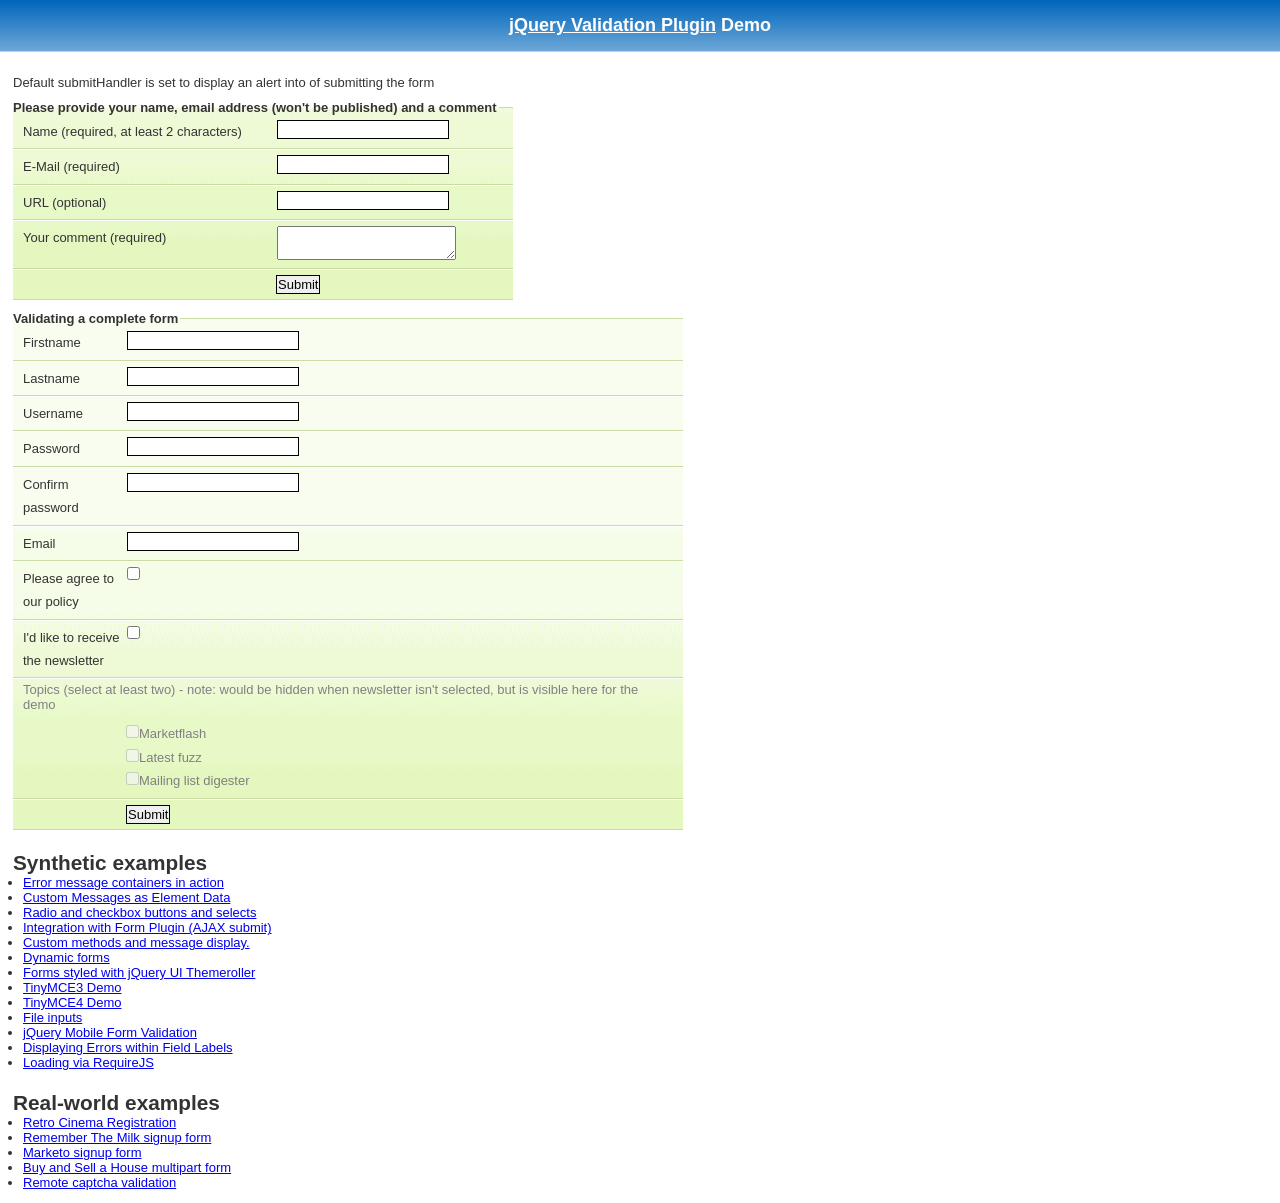
<file: demo/index.html>
<!DOCTYPE html>
<html lang="en">
<head>
	<meta charset="utf-8">
	<title>jQuery validation plug-in - main demo</title>
	<link rel="stylesheet" href="css/screen.css">
	<script src="../lib/jquery.js"></script>
	<script src="../dist/jquery.validate.js"></script>
	<script>
	$.validator.setDefaults({
		submitHandler: function() {
			alert("submitted!");
		}
	});

	$().ready(function() {
		// validate the comment form when it is submitted
		$("#commentForm").validate();

		// validate signup form on keyup and submit
		$("#signupForm").validate({
			rules: {
				firstname: "required",
				lastname: "required",
				username: {
					required: true,
					minlength: 2
				},
				password: {
					required: true,
					minlength: 5
				},
				confirm_password: {
					required: true,
					minlength: 5,
					equalTo: "#password"
				},
				email: {
					required: true,
					email: true
				},
				topic: {
					required: "#newsletter:checked",
					minlength: 2
				},
				agree: "required"
			},
			messages: {
				firstname: "Please enter your firstname",
				lastname: "Please enter your lastname",
				username: {
					required: "Please enter a username",
					minlength: "Your username must consist of at least 2 characters"
				},
				password: {
					required: "Please provide a password",
					minlength: "Your password must be at least 5 characters long"
				},
				confirm_password: {
					required: "Please provide a password",
					minlength: "Your password must be at least 5 characters long",
					equalTo: "Please enter the same password as above"
				},
				email: "Please enter a valid email address",
				agree: "Please accept our policy",
				topic: "Please select at least 2 topics"
			}
		});

		// propose username by combining first- and lastname
		$("#username").focus(function() {
			var firstname = $("#firstname").val();
			var lastname = $("#lastname").val();
			if (firstname && lastname && !this.value) {
				this.value = firstname + "." + lastname;
			}
		});

		//code to hide topic selection, disable for demo
		var newsletter = $("#newsletter");
		// newsletter topics are optional, hide at first
		var inital = newsletter.is(":checked");
		var topics = $("#newsletter_topics")[inital ? "removeClass" : "addClass"]("gray");
		var topicInputs = topics.find("input").attr("disabled", !inital);
		// show when newsletter is checked
		newsletter.click(function() {
			topics[this.checked ? "removeClass" : "addClass"]("gray");
			topicInputs.attr("disabled", !this.checked);
		});
	});
	</script>
	<style>
	#commentForm {
		width: 500px;
	}
	#commentForm label {
		width: 250px;
	}
	#commentForm label.error, #commentForm input.submit {
		margin-left: 253px;
	}
	#signupForm {
		width: 670px;
	}
	#signupForm label.error {
		margin-left: 10px;
		width: auto;
		display: inline;
	}
	#newsletter_topics label.error {
		display: none;
		margin-left: 103px;
	}
	</style>
</head>
<body>
<h1 id="banner"><a href="http://jqueryvalidation.org/">jQuery Validation Plugin</a> Demo</h1>
<div id="main">
	<p>Default submitHandler is set to display an alert into of submitting the form</p>
	<form class="cmxform" id="commentForm" method="get" action="">
		<fieldset>
			<legend>Please provide your name, email address (won't be published) and a comment</legend>
			<p>
				<label for="cname">Name (required, at least 2 characters)</label>
				<input id="cname" name="name" minlength="2" type="text" required>
			</p>
			<p>
				<label for="cemail">E-Mail (required)</label>
				<input id="cemail" type="email" name="email" required>
			</p>
			<p>
				<label for="curl">URL (optional)</label>
				<input id="curl" type="url" name="url">
			</p>
			<p>
				<label for="ccomment">Your comment (required)</label>
				<textarea id="ccomment" name="comment" required></textarea>
			</p>
			<p>
				<input class="submit" type="submit" value="Submit">
			</p>
		</fieldset>
	</form>
	<form class="cmxform" id="signupForm" method="get" action="">
		<fieldset>
			<legend>Validating a complete form</legend>
			<p>
				<label for="firstname">Firstname</label>
				<input id="firstname" name="firstname" type="text">
			</p>
			<p>
				<label for="lastname">Lastname</label>
				<input id="lastname" name="lastname" type="text">
			</p>
			<p>
				<label for="username">Username</label>
				<input id="username" name="username" type="text">
			</p>
			<p>
				<label for="password">Password</label>
				<input id="password" name="password" type="password">
			</p>
			<p>
				<label for="confirm_password">Confirm password</label>
				<input id="confirm_password" name="confirm_password" type="password">
			</p>
			<p>
				<label for="email">Email</label>
				<input id="email" name="email" type="email">
			</p>
			<p>
				<label for="agree">Please agree to our policy</label>
				<input type="checkbox" class="checkbox" id="agree" name="agree">
			</p>
			<p>
				<label for="newsletter">I'd like to receive the newsletter</label>
				<input type="checkbox" class="checkbox" id="newsletter" name="newsletter">
			</p>
			<fieldset id="newsletter_topics">
				<legend>Topics (select at least two) - note: would be hidden when newsletter isn't selected, but is visible here for the demo</legend>
				<label for="topic_marketflash">
					<input type="checkbox" id="topic_marketflash" value="marketflash" name="topic">Marketflash
				</label>
				<label for="topic_fuzz">
					<input type="checkbox" id="topic_fuzz" value="fuzz" name="topic">Latest fuzz
				</label>
				<label for="topic_digester">
					<input type="checkbox" id="topic_digester" value="digester" name="topic">Mailing list digester
				</label>
				<label for="topic" class="error">Please select at least two topics you'd like to receive.</label>
			</fieldset>
			<p>
				<input class="submit" type="submit" value="Submit">
			</p>
		</fieldset>
	</form>
	<h3>Synthetic examples</h3>
	<ul>
		<li><a href="errorcontainer-demo.html">Error message containers in action</a>
		</li>
		<li><a href="custom-messages-data-demo.html">Custom Messages as Element Data</a>
		</li>
		<li><a href="radio-checkbox-select-demo.html">Radio and checkbox buttons and selects</a>
		</li>
		<li><a href="ajaxSubmit-integration-demo.html">Integration with Form Plugin (AJAX submit)</a>
		</li>
		<li><a href="custom-methods-demo.html">Custom methods and message display.</a>
		</li>
		<li><a href="dynamic-totals.html">Dynamic forms</a>
		</li>
		<li><a href="themerollered.html">Forms styled with jQuery UI Themeroller</a>
		</li>
		<li><a href="tinymce/">TinyMCE3 Demo</a>
		</li>
		<li><a href="tinymce4/">TinyMCE4 Demo</a>
		</li>
		<li><a href="file_input.html">File inputs</a>
		</li>
		<li><a href="jquerymobile.html">jQuery Mobile Form Validation</a>
		</li>
		<li><a href="errors-within-labels.html">Displaying Errors within Field Labels</a>
		</li>
		<li><a href="requirejs/index.html">Loading via RequireJS</a>
		</li>
	</ul>
	<h3>Real-world examples</h3>
	<ul>
		<li><a href="cinema/">Retro Cinema Registration</a></li>
		<li><a href="milk/">Remember The Milk signup form</a></li>
		<li><a href="marketo/">Marketo signup form</a></li>
		<li><a href="multipart/">Buy and Sell a House multipart form</a></li>
		<li><a href="captcha/">Remote captcha validation</a></li>
	</ul>
</div>
</body>
</html>
</file>
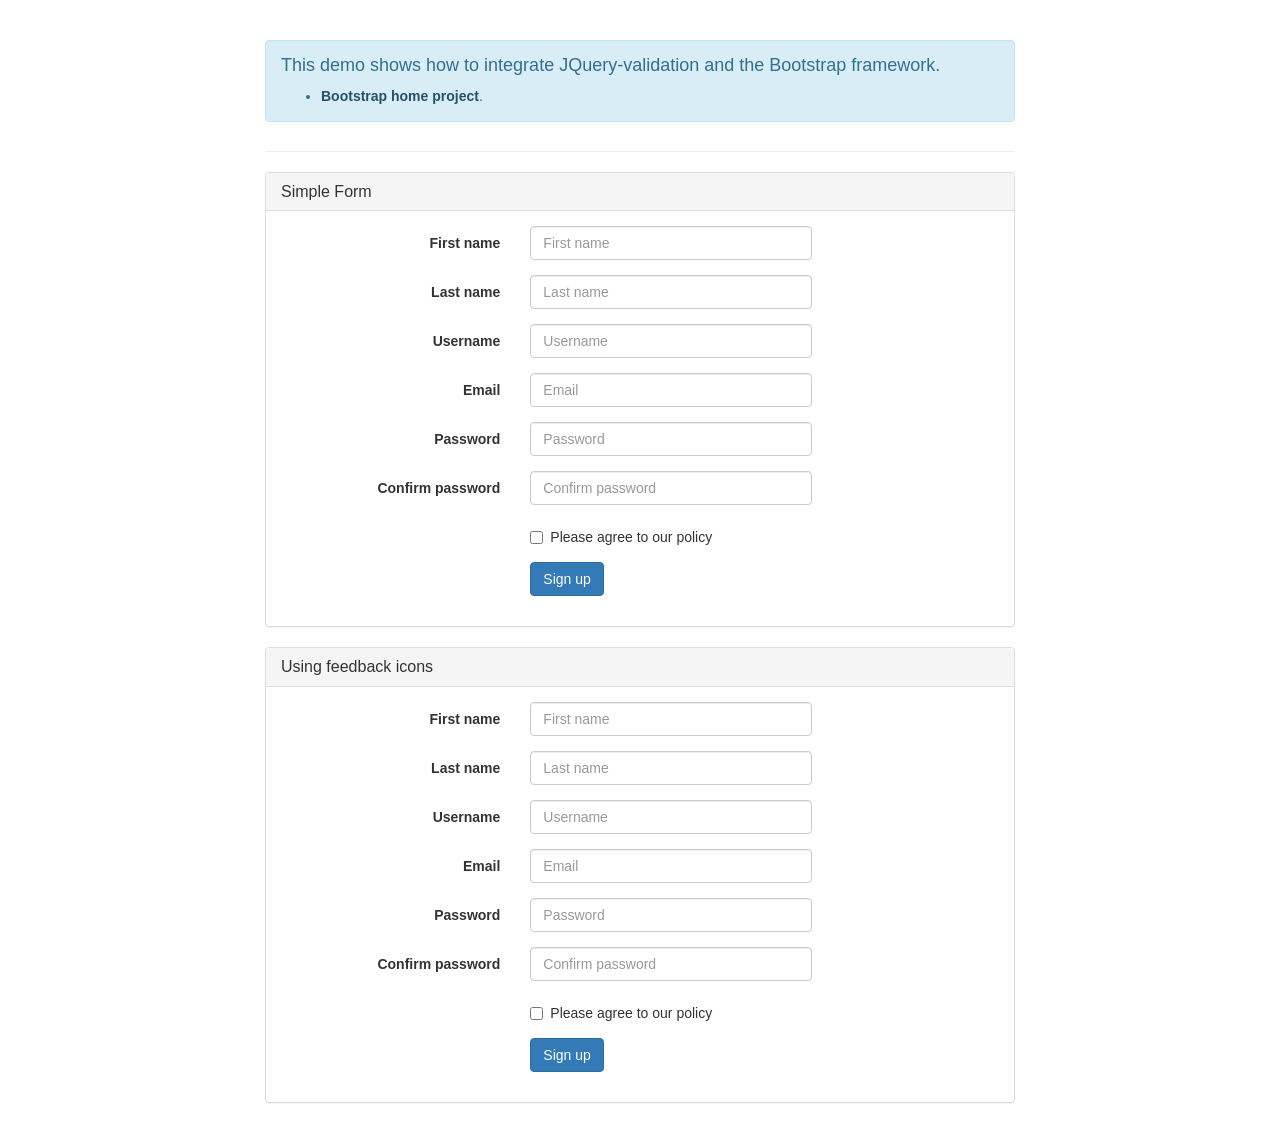
<file: demo/bootstrap/index.html>
<!DOCTYPE html>
<html>
<head>
	<title>JQuery-validation demo | Bootstrap</title>

	<link rel="stylesheet" href="https://maxcdn.bootstrapcdn.com/bootstrap/3.3.5/css/bootstrap.min.css" />

	<script type="text/javascript" src="../../lib/jquery-1.11.1.js"></script>
	<script type="text/javascript" src="../../dist/jquery.validate.js"></script>
</head>
<body>
	<div class="container">
		<div class="row">
			<div class="col-sm-8 col-sm-offset-2">
				<div class="page-header">
					<div class="alert alert-info" role="alert">
						<h4>This demo shows how to integrate JQuery-validation and the Bootstrap framework.</h4>
						<ul>
							<li><a href="http://getbootstrap.com/" class="alert-link">Bootstrap home project</a>.</li>
						</ul>
					</div>
				</div>

				<div class="panel panel-default">
					<div class="panel-heading">
						<h3 class="panel-title">Simple Form</h3>
					</div>
					<div class="panel-body">
						<form id="signupForm" method="post" class="form-horizontal" action="">
							<div class="form-group">
								<label class="col-sm-4 control-label" for="firstname">First name</label>
								<div class="col-sm-5">
									<input type="text" class="form-control" id="firstname" name="firstname" placeholder="First name" />
								</div>
							</div>

							<div class="form-group">
								<label class="col-sm-4 control-label" for="lastname">Last name</label>
								<div class="col-sm-5">
									<input type="text" class="form-control" id="lastname" name="lastname" placeholder="Last name" />
								</div>
							</div>

							<div class="form-group">
								<label class="col-sm-4 control-label" for="username">Username</label>
								<div class="col-sm-5">
									<input type="text" class="form-control" id="username" name="username" placeholder="Username" />
								</div>
							</div>

							<div class="form-group">
								<label class="col-sm-4 control-label" for="email">Email</label>
								<div class="col-sm-5">
									<input type="text" class="form-control" id="email" name="email" placeholder="Email" />
								</div>
							</div>

							<div class="form-group">
								<label class="col-sm-4 control-label" for="password">Password</label>
								<div class="col-sm-5">
									<input type="password" class="form-control" id="password" name="password" placeholder="Password" />
								</div>
							</div>

							<div class="form-group">
								<label class="col-sm-4 control-label" for="confirm_password">Confirm password</label>
								<div class="col-sm-5">
									<input type="password" class="form-control" id="confirm_password" name="confirm_password" placeholder="Confirm password" />
								</div>
							</div>

							<div class="form-group">
								<div class="col-sm-5 col-sm-offset-4">
									<div class="checkbox">
										<label>
											<input type="checkbox" id="agree" name="agree" value="agree" />Please agree to our policy
										</label>
									</div>
								</div>
							</div>

							<div class="form-group">
								<div class="col-sm-9 col-sm-offset-4">
									<button type="submit" class="btn btn-primary" name="signup" value="Sign up">Sign up</button>
								</div>
							</div>
						</form>
					</div>
				</div>

				<div class="panel panel-default">
					<div class="panel-heading">
						<h3 class="panel-title">Using feedback icons</h3>
					</div>
					<div class="panel-body">
						<form id="signupForm1" method="post" class="form-horizontal" action="">
							<div class="form-group">
								<label class="col-sm-4 control-label" for="firstname1">First name</label>
								<div class="col-sm-5">
									<input type="text" class="form-control" id="firstname1" name="firstname1" placeholder="First name" />
								</div>
							</div>

							<div class="form-group">
								<label class="col-sm-4 control-label" for="lastname1">Last name</label>
								<div class="col-sm-5">
									<input type="text" class="form-control" id="lastname1" name="lastname1" placeholder="Last name" />
								</div>
							</div>

							<div class="form-group">
								<label class="col-sm-4 control-label" for="username1">Username</label>
								<div class="col-sm-5">
									<input type="text" class="form-control" id="username1" name="username1" placeholder="Username" />
								</div>
							</div>

							<div class="form-group">
								<label class="col-sm-4 control-label" for="email1">Email</label>
								<div class="col-sm-5">
									<input type="text" class="form-control" id="email1" name="email1" placeholder="Email" />
								</div>
							</div>

							<div class="form-group">
								<label class="col-sm-4 control-label" for="password1">Password</label>
								<div class="col-sm-5">
									<input type="password" class="form-control" id="password1" name="password1" placeholder="Password" />
								</div>
							</div>

							<div class="form-group">
								<label class="col-sm-4 control-label" for="confirm_password1">Confirm password</label>
								<div class="col-sm-5">
									<input type="password" class="form-control" id="confirm_password1" name="confirm_password1" placeholder="Confirm password" />
								</div>
							</div>

							<div class="form-group">
								<div class="col-sm-5 col-sm-offset-4">
									<div class="checkbox">
										<label>
											<input type="checkbox" id="agree1" name="agree1" value="agree" />Please agree to our policy
										</label>
									</div>
								</div>
							</div>

							<div class="form-group">
								<div class="col-sm-9 col-sm-offset-4">
									<button type="submit" class="btn btn-primary" name="signup1" value="Sign up">Sign up</button>
								</div>
							</div>
						</form>
					</div>
				</div>
			</div>
		</div>
	</div>
	<script type="text/javascript">
		$.validator.setDefaults( {
			submitHandler: function () {
				alert( "submitted!" );
			}
		} );

		$( document ).ready( function () {
			$( "#signupForm" ).validate( {
				rules: {
					firstname: "required",
					lastname: "required",
					username: {
						required: true,
						minlength: 2
					},
					password: {
						required: true,
						minlength: 5
					},
					confirm_password: {
						required: true,
						minlength: 5,
						equalTo: "#password"
					},
					email: {
						required: true,
						email: true
					},
					agree: "required"
				},
				messages: {
					firstname: "Please enter your firstname",
					lastname: "Please enter your lastname",
					username: {
						required: "Please enter a username",
						minlength: "Your username must consist of at least 2 characters"
					},
					password: {
						required: "Please provide a password",
						minlength: "Your password must be at least 5 characters long"
					},
					confirm_password: {
						required: "Please provide a password",
						minlength: "Your password must be at least 5 characters long",
						equalTo: "Please enter the same password as above"
					},
					email: "Please enter a valid email address",
					agree: "Please accept our policy"
				},
				errorElement: "em",
				errorPlacement: function ( error, element ) {
					// Add the `help-block` class to the error element
					error.addClass( "help-block" );

					if ( element.prop( "type" ) === "checkbox" ) {
						error.insertAfter( element.parent( "label" ) );
					} else {
						error.insertAfter( element );
					}
				},
				highlight: function ( element, errorClass, validClass ) {
					$( element ).parents( ".col-sm-5" ).addClass( "has-error" ).removeClass( "has-success" );
				},
				unhighlight: function (element, errorClass, validClass) {
					$( element ).parents( ".col-sm-5" ).addClass( "has-success" ).removeClass( "has-error" );
				}
			} );

			$( "#signupForm1" ).validate( {
				rules: {
					firstname1: "required",
					lastname1: "required",
					username1: {
						required: true,
						minlength: 2
					},
					password1: {
						required: true,
						minlength: 5
					},
					confirm_password1: {
						required: true,
						minlength: 5,
						equalTo: "#password1"
					},
					email1: {
						required: true,
						email: true
					},
					agree1: "required"
				},
				messages: {
					firstname1: "Please enter your firstname",
					lastname1: "Please enter your lastname",
					username1: {
						required: "Please enter a username",
						minlength: "Your username must consist of at least 2 characters"
					},
					password1: {
						required: "Please provide a password",
						minlength: "Your password must be at least 5 characters long"
					},
					confirm_password1: {
						required: "Please provide a password",
						minlength: "Your password must be at least 5 characters long",
						equalTo: "Please enter the same password as above"
					},
					email1: "Please enter a valid email address",
					agree1: "Please accept our policy"
				},
				errorElement: "em",
				errorPlacement: function ( error, element ) {
					// Add the `help-block` class to the error element
					error.addClass( "help-block" );

					// Add `has-feedback` class to the parent div.form-group
					// in order to add icons to inputs
					element.parents( ".col-sm-5" ).addClass( "has-feedback" );

					if ( element.prop( "type" ) === "checkbox" ) {
						error.insertAfter( element.parent( "label" ) );
					} else {
						error.insertAfter( element );
					}

					// Add the span element, if doesn't exists, and apply the icon classes to it.
					if ( !element.next( "span" )[ 0 ] ) {
						$( "<span class='glyphicon glyphicon-remove form-control-feedback'></span>" ).insertAfter( element );
					}
				},
				success: function ( label, element ) {
					// Add the span element, if doesn't exists, and apply the icon classes to it.
					if ( !$( element ).next( "span" )[ 0 ] ) {
						$( "<span class='glyphicon glyphicon-ok form-control-feedback'></span>" ).insertAfter( $( element ) );
					}
				},
				highlight: function ( element, errorClass, validClass ) {
					$( element ).parents( ".col-sm-5" ).addClass( "has-error" ).removeClass( "has-success" );
					$( element ).next( "span" ).addClass( "glyphicon-remove" ).removeClass( "glyphicon-ok" );
				},
				unhighlight: function ( element, errorClass, validClass ) {
					$( element ).parents( ".col-sm-5" ).addClass( "has-success" ).removeClass( "has-error" );
					$( element ).next( "span" ).addClass( "glyphicon-ok" ).removeClass( "glyphicon-remove" );
				}
			} );
		} );
	</script>
</body>
</html>
</file>
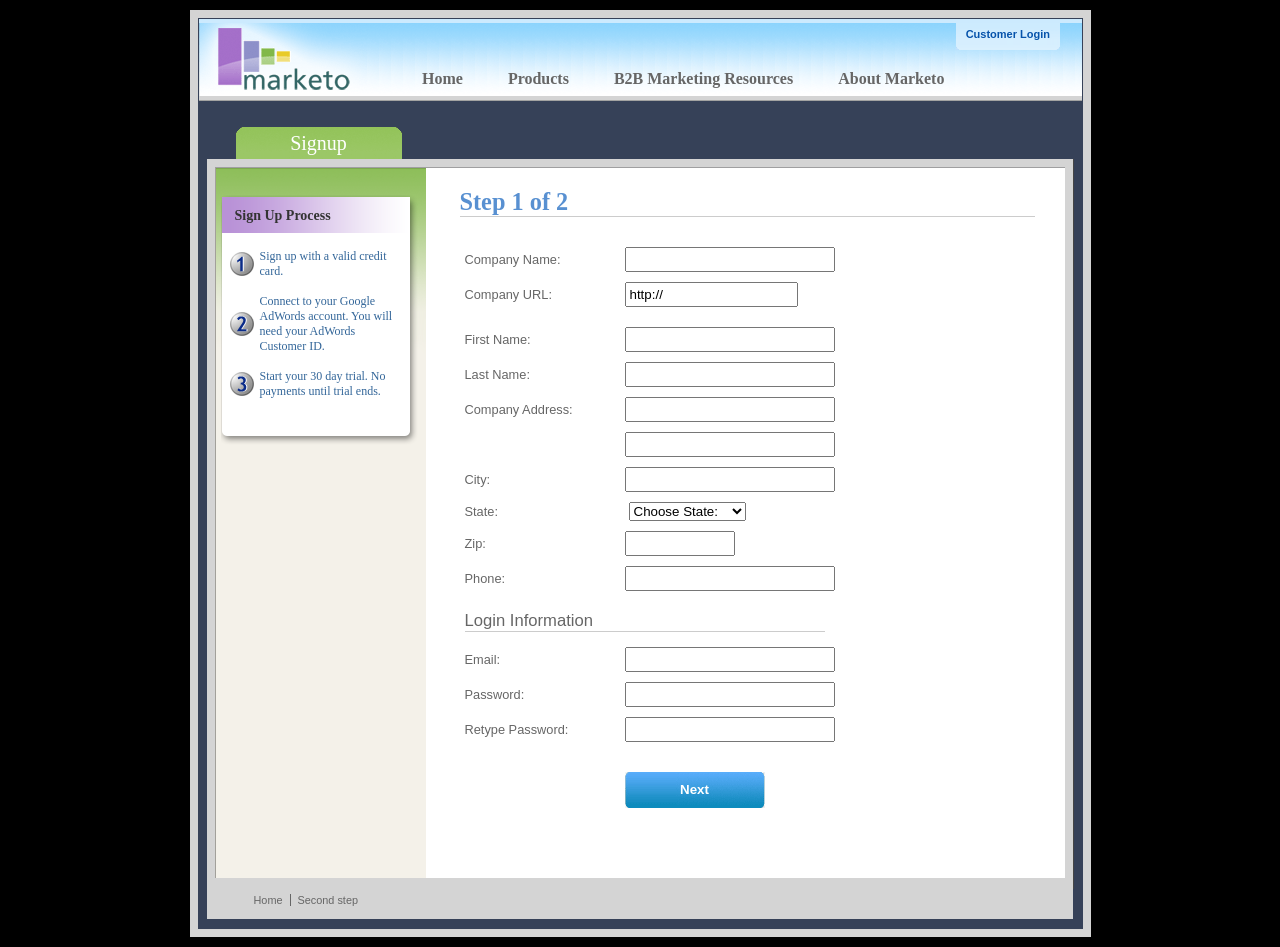
<file: demo/marketo/index.html>
<!DOCTYPE html>
<html lang="en">
<head>
	<meta charset="utf-8">
	<title>Subscription Signup | Marketo</title>
	<script src="../../lib/jquery.js"></script>
	<script src="../../lib/jquery.mockjax.js"></script>
	<script src="../../dist/jquery.validate.js"></script>
	<script src="jquery.maskedinput.js"></script>
	<script src="mktSignup.js"></script>
	<link rel="stylesheet" href="stylesheet.css">
</head>
<body>
<!-- start page wrapper -->
<div id="letterbox">
	<!-- start header container -->
	<div id="header-background">
		<div class="nav-global-container">
			<div class="login">
				<a href="#">
					<span></span>Customer Login</a>
			</div>
			<div class="logo">
				<a href="#">
					<img src="images/logo_marketo.gif" width="168" height="73" alt="Marketo">
				</a>
			</div>
			<div class="nav-global">
				<ul>
					<li>
						<a href="#" class="nav-g01">
							<span></span>Home</a>
					</li>
					<li>
						<a href="#" class="nav-g02">
							<span></span>Products</a>
					</li>
					<li>
						<a href="#" class="nav-g04">
							<span></span>B2B Marketing Resources</a>
					</li>
					<li>
						<a href="#" class="nav-g05">
							<span></span>About Marketo</a>
					</li>
				</ul>
			</div>
		</div>
	</div>
	<!-- end header container -->
	<div class="line-grey-tier"></div>
	<!-- start page container 2 div-->
	<div id="page-container" class="resize">
		<div id="page-content-inner" class="resize">
			<!-- start col-main -->
			<div id="col-main" class="resize" style="">
				<!-- start main content -->
				<div class="main-content resize">
					<div class="action-container" style="display:none;"></div>
					<h1>Step 1 of 2</h1>
					<p>
					</p>
					<br clear="all">
					<div>
						<form id="profileForm" type="actionForm" action="step2.htm" method="get">
							<div class="error" style="display:none;">
								<img src="images/warning.gif" alt="Warning!" width="24" height="24" style="float:left; margin: -5px 10px 0px 0px;">
								<span></span>.
								<br clear="all">
							</div>
							<table cellpadding="0" cellspacing="0" border="0">
								<tr>
									<td class="label">
										<label for="co_name">Company Name:</label>
									</td>
									<td class="field">
										<input id="co_name" class="required" maxlength="40" name="co_name" size="20" type="text" tabindex="1" value="">
									</td>
								</tr>
								<tr>
									<td class="label">
										<label for="co_url">Company URL:</label>
									</td>
									<td class="field">
										<input id="co_url" class="required defaultInvalid url" maxlength="40" name="co_url" style="width:163px" type="text" tabindex="2" value="http://">
									</td>
								</tr>
								<tr>
									<td>
									<td>
								</tr>
								<tr>
									<td class="label">
										<label for="first_name">First Name:</label>
									</td>
									<td class="field">
										<input id="first_name" class="required" maxlength="40" name="first_name" size="20" type="text" tabindex="3" value="">
									</td>
								</tr>
								<tr>
									<td class="label">
										<label for="last_name">Last Name:</label>
									</td>
									<td class="field">
										<input id="last_name" class="required" maxlength="40" name="last_name" size="20" type="text" tabindex="4" value="">
									</td>
								</tr>
								<tr>
									<td class="label">
										<label for="address1">Company Address:</label>
									</td>
									<td class="field">
										<input maxlength="40" class="required" name="address1" size="20" type="text" tabindex="5" value="">
									</td>
								</tr>
								<tr>
									<td class="label"></td>
									<td class="field">
										<input maxlength="40" name="address2" size="20" type="text" tabindex="6" value="">
									</td>
								</tr>
								<tr>
									<td class="label">
										<label for="city">City:</label>
									</td>
									<td class="field">
										<input maxlength="40" class="required" name="city" size="20" type="text" tabindex="7" value="">
									</td>
								</tr>
								<tr>
									<td class="label">
										<label for="state">State:</label>
									</td>
									<td class="field">
										<select id="state" class="required" name="state" style="margin-left: 4px;" tabindex="8">
											<option value="">Choose State:</option>
											<option value="AL">Alabama</option>
											<option value="AK">Alaska</option>
											<option value="AZ">Arizona</option>
											<option value="AR">Arkansas</option>
											<option value="CA">California</option>
											<option value="CO">Colorado</option>
											<option value="CT">Connecticut</option>
											<option value="DE">Delaware</option>
											<option value="FL">Florida</option>
											<option value="GA">Georgia</option>
											<option value="HI">Hawaii</option>
											<option value="ID">Idaho</option>
											<option value="IL">Illinois</option>
											<option value="IN">Indiana</option>
											<option value="IA">Iowa</option>
											<option value="KS">Kansas</option>
											<option value="KY">Kentucky</option>
											<option value="LA">Louisiana</option>
											<option value="ME">Maine</option>
											<option value="MD">Maryland</option>
											<option value="MA">Massachusetts</option>
											<option value="MI">Michigan</option>
											<option value="MN">Minnesota</option>
											<option value="MS">Mississippi</option>
											<option value="MO">Missouri</option>
											<option value="MT">Montana</option>
											<option value="NE">Nebraska</option>
											<option value="NV">Nevada</option>
											<option value="NH">New Hampshire</option>
											<option value="NJ">New Jersey</option>
											<option value="NM">New Mexico</option>
											<option value="NY">New York</option>
											<option value="NC">North Carolina</option>
											<option value="ND">North Dakota</option>
											<option value="OH">Ohio</option>
											<option value="OK">Oklahoma</option>
											<option value="OR">Oregon</option>
											<option value="PA">Pennsylvania</option>
											<option value="RI">Rhode Island</option>
											<option value="SC">South Carolina</option>
											<option value="SD">South Dakota</option>
											<option value="TN">Tennessee</option>
											<option value="TX">Texas</option>
											<option value="UT">Utah</option>
											<option value="VT">Vermont</option>
											<option value="VA">Virginia</option>
											<option value="WA">Washington</option>
											<option value="WV">West Virginia</option>
											<option value="WI">Wisconsin</option>
											<option value="WY">Wyoming</option>
										</select>
									</td>
								</tr>
								<tr>
									<td class="label">
										<label for="zip">Zip:</label>
									</td>
									<td class="field">
										<input maxlength="10" name="zip" style="width: 100px" type="text" class="required zipcode" tabindex="9" value="">
									</td>
								</tr>
								<tr>
									<td class="label">
										<label for="phone">Phone:</label>
									</td>
									<td class="field">
										<input id="phone" maxlength="14" name="phone" type="text" class="required phone" tabindex="10" value="">
									</td>
								</tr>
								<tr>
									<td colspan="2">
										<h2 style="border-bottom: 1px solid #CCCCCC;">Login Information</h2>
									</td>
								</tr>
								<tr>
									<td class="label">
										<label for="email">Email:</label>
									</td>
									<td class="field">
										<input id="email" class="required email" remote="emails.action" maxlength="40" name="email" size="20" type="text" tabindex="11" value="">
									</td>
								</tr>
								<tr>
									<td class="label">
										<label for="password1">Password:</label>
									</td>
									<td class="field">
										<input id="password1" class="required password" maxlength="40" name="password1" size="20" type="password" tabindex="12" value="">
									</td>
								</tr>
								<tr>
									<td class="label">
										<label for="password2">Retype Password:</label>
									</td>
									<td class="field">
										<input id="password2" class="required" equalTo="#password1" maxlength="40" name="password2" size="20" type="password" tabindex="13" value="">
										<div class="formError"></div>
									</td>
								</tr>
								<tr>
									<td></td>
									<td>
										<div class="buttonSubmit">
											<span></span>
											<input class="formButton" type="submit" value="Next" style="width: 140px" tabindex="14">
										</div>
									</td>
								</tr>
							</table>
							<br>
							<br>
						</form>
						<br clear="all">
					</div>
				</div>
				<!-- end main content -->
				<br>
			</div>
			<!-- end col-main -->
			<!-- start left col -->
			<div id="col-left" class="nav-left-back empty resize" style="position: absolute; min-height: 450px;">
				<div class="col-left-header-tab" style="position: absolute;">Signup</div>
				<div class="nav-left"></div>
				<div class="left-nav-callout png" style="top: 15px; margin-bottom: 100px;">
					<img src="images/left-nav-callout-long.png" class="png" alt="">
					<h6>Sign Up Process</h6>
					<a style="background-image: url(images/step1-24.gif); font-weight: normal; text-decoration: none; cursor: default;">Sign up with a valid credit card.</a>
					<a style="background-image: url(images/step2-24.gif); font-weight: normal; text-decoration: none; cursor: default;">Connect to your Google AdWords account.  You will need your AdWords Customer ID.</a>
					<a style="background-image: url(images/step3-24.gif); font-weight: normal; text-decoration: none; cursor: default;">Start your 30 day trial.  No payments until trial ends.</a>
				</div>
				<div class="footerAddress">
					<b>Marketo Inc.</b>
					<br>1710 S. Amphlett Blvd.
					<br>San Mateo, CA 94402 USA
					<br>
				</div>
				<br clear="all">
			</div>
			<!-- end left col -->
		</div>
	</div>
	<!-- end page container 2 divs-->
	<div id="footer-container" align="center">
		<div class="footer">
			<ul>
				<li><a href="..">Home</a>
				</li>
				<li class="line-off"><a href="step2.htm">Second step</a>
				</li>
			</ul>
		</div>
	</div>
	<!-- end page wrapper -->
</div>
</body>
</html>
</file>
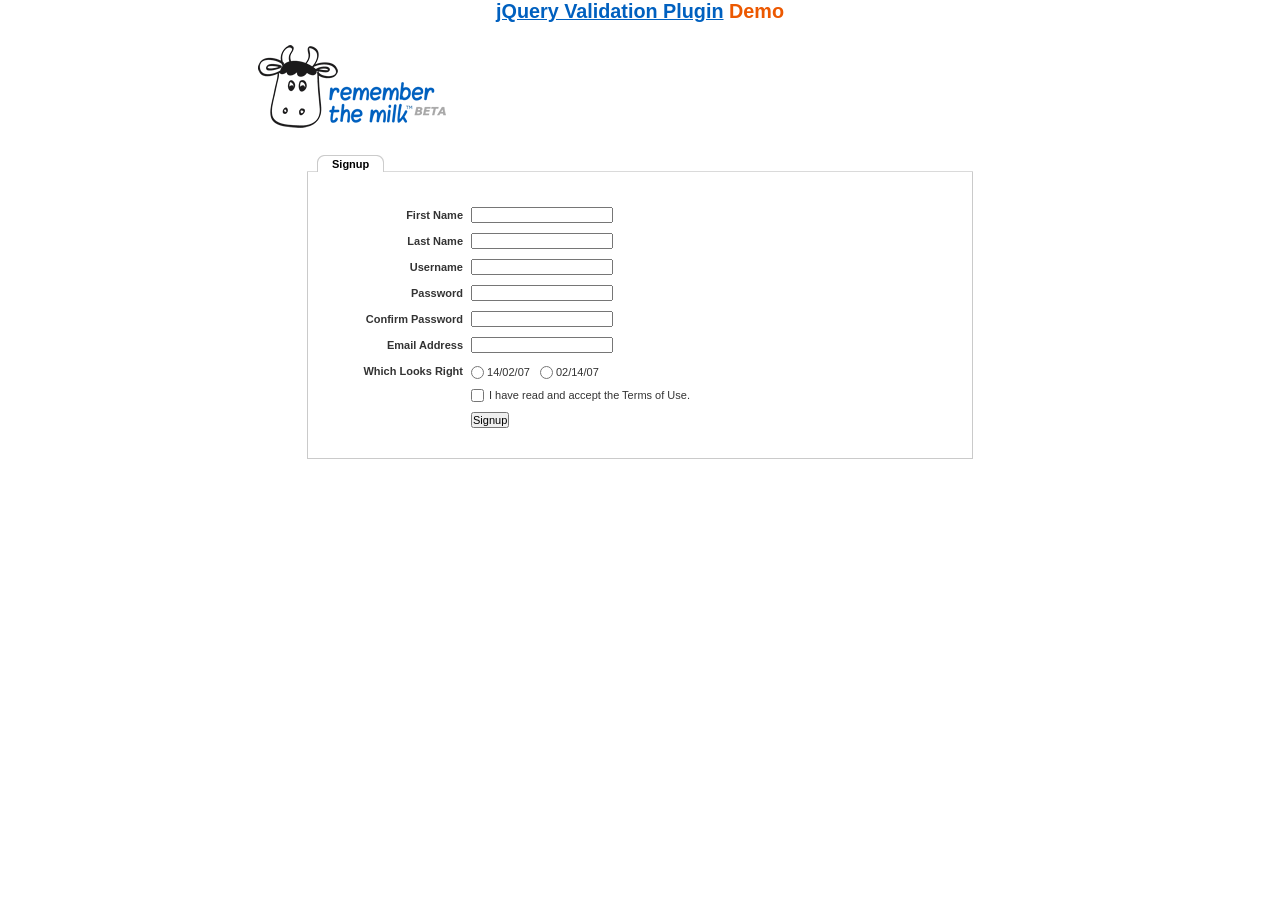
<file: demo/milk/index.html>
<!DOCTYPE html>
<html lang="en">
<head>
	<meta charset="utf-8">
	<title>Remember The Milk signup form - jQuery Validate plugin demo - with friendly permission from the RTM team</title>
	<link rel="stylesheet" href="milk.css">
	<script src="../../lib/jquery.js"></script>
	<script src="../../lib/jquery.mockjax.js"></script>
	<script src="../../dist/jquery.validate.js"></script>
	<script>
	$(document).ready(function() {
		$.mockjax({
			url: "emails.action",
			response: function(settings) {
				var email = settings.data.email,
					emails = ["glen@marketo.com", "george@bush.gov", "me@god.com", "aboutface@cooper.com", "steam@valve.com", "bill@gates.com"];
				this.responseText = "true";
				if ($.inArray(email, emails) !== -1) {
					this.responseText = "false";
				}
			},
			responseTime: 500
		});

		$.mockjax({
			url: "users.action",
			response: function(settings) {
				var user = settings.data.username,
					users = ["asdf", "Peter", "Peter2", "George"];
				this.responseText = "true";
				if ($.inArray(user, users) !== -1) {
					this.responseText = "false";
				}
			},
			responseTime: 500
		});

		// validate signup form on keyup and submit
		var validator = $("#signupform").validate({
			rules: {
				firstname: "required",
				lastname: "required",
				username: {
					required: true,
					minlength: 2,
					remote: "users.action"
				},
				password: {
					required: true,
					minlength: 5
				},
				password_confirm: {
					required: true,
					minlength: 5,
					equalTo: "#password"
				},
				email: {
					required: true,
					email: true,
					remote: "emails.action"
				},
				dateformat: "required",
				terms: "required"
			},
			messages: {
				firstname: "Enter your firstname",
				lastname: "Enter your lastname",
				username: {
					required: "Enter a username",
					minlength: jQuery.validator.format("Enter at least {0} characters"),
					remote: jQuery.validator.format("{0} is already in use")
				},
				password: {
					required: "Provide a password",
					minlength: jQuery.validator.format("Enter at least {0} characters")
				},
				password_confirm: {
					required: "Repeat your password",
					minlength: jQuery.validator.format("Enter at least {0} characters"),
					equalTo: "Enter the same password as above"
				},
				email: {
					required: "Please enter a valid email address",
					minlength: "Please enter a valid email address",
					remote: jQuery.validator.format("{0} is already in use")
				},
				dateformat: "Choose your preferred dateformat",
				terms: " "
			},
			// the errorPlacement has to take the table layout into account
			errorPlacement: function(error, element) {
				if (element.is(":radio"))
					error.appendTo(element.parent().next().next());
				else if (element.is(":checkbox"))
					error.appendTo(element.next());
				else
					error.appendTo(element.parent().next());
			},
			// specifying a submitHandler prevents the default submit, good for the demo
			submitHandler: function() {
				alert("submitted!");
			},
			// set this class to error-labels to indicate valid fields
			success: function(label) {
				// set &nbsp; as text for IE
				label.html("&nbsp;").addClass("checked");
			},
			highlight: function(element, errorClass) {
				$(element).parent().next().find("." + errorClass).removeClass("checked");
			}
		});

		// propose username by combining first- and lastname
		$("#username").focus(function() {
			var firstname = $("#firstname").val();
			var lastname = $("#lastname").val();
			if (firstname && lastname && !this.value) {
				this.value = (firstname + "." + lastname).toLowerCase();
			}
		});
	});
	</script>
</head>
<body>
<h1 id="banner"><a href="http://jqueryvalidation.org/">jQuery Validation Plugin</a> Demo</h1>
<div id="main">
	<div id="content">
		<div id="header">
			<div id="headerlogo">
				<img src="milk.png" alt="Remember The Milk">
			</div>
		</div>
		<div style="clear: both;">
			<div></div>
		</div>
		<div class="content">
			<div id="signupbox">
				<div id="signuptab">
					<ul>
						<li id="signupcurrent"><a href=" ">Signup</a>
						</li>
					</ul>
				</div>
				<div id="signupwrap">
					<form id="signupform" autocomplete="off" method="get" action="">
						<table>
							<tr>
								<td class="label">
									<label id="lfirstname" for="firstname">First Name</label>
								</td>
								<td class="field">
									<input id="firstname" name="firstname" type="text" value="" maxlength="100">
								</td>
								<td class="status"></td>
							</tr>
							<tr>
								<td class="label">
									<label id="llastname" for="lastname">Last Name</label>
								</td>
								<td class="field">
									<input id="lastname" name="lastname" type="text" value="" maxlength="100">
								</td>
								<td class="status"></td>
							</tr>
							<tr>
								<td class="label">
									<label id="lusername" for="username">Username</label>
								</td>
								<td class="field">
									<input id="username" name="username" type="text" value="" maxlength="50">
								</td>
								<td class="status"></td>
							</tr>
							<tr>
								<td class="label">
									<label id="lpassword" for="password">Password</label>
								</td>
								<td class="field">
									<input id="password" name="password" type="password" maxlength="50" value="">
								</td>
								<td class="status"></td>
							</tr>
							<tr>
								<td class="label">
									<label id="lpassword_confirm" for="password_confirm">Confirm Password</label>
								</td>
								<td class="field">
									<input id="password_confirm" name="password_confirm" type="password" maxlength="50" value="">
								</td>
								<td class="status"></td>
							</tr>
							<tr>
								<td class="label">
									<label id="lemail" for="email">Email Address</label>
								</td>
								<td class="field">
									<input id="email" name="email" type="text" value="" maxlength="150">
								</td>
								<td class="status"></td>
							</tr>
							<tr>
								<td class="label">
									<label>Which Looks Right</label>
								</td>
								<td class="field" colspan="2" style="vertical-align: top; padding-top: 2px;">
									<table>
										<tbody>
											<tr>
												<td style="padding-right: 5px;">
													<input id="dateformat_eu" name="dateformat" type="radio" value="0">
													<label id="ldateformat_eu" for="dateformat_eu">14/02/07</label>
												</td>
												<td style="padding-left: 5px;">
													<input id="dateformat_am" name="dateformat" type="radio" value="1">
													<label id="ldateformat_am" for="dateformat_am">02/14/07</label>
												</td>
												<td>
												</td>
											</tr>
										</tbody>
									</table>
								</td>
							</tr>
							<tr>
								<td class="label">&nbsp;</td>
								<td class="field" colspan="2">
									<div id="termswrap">
										<input id="terms" type="checkbox" name="terms">
										<label id="lterms" for="terms">I have read and accept the Terms of Use.</label>
									</div>
									<!-- /termswrap -->
								</td>
							</tr>
							<tr>
								<td class="label">
									<label id="lsignupsubmit" for="signupsubmit">Signup</label>
								</td>
								<td class="field" colspan="2">
									<input id="signupsubmit" name="signup" type="submit" value="Signup">
								</td>
							</tr>
						</table>
					</form>
				</div>
			</div>
		</div>
	</div>
</div>
</body>
</html>
</file>
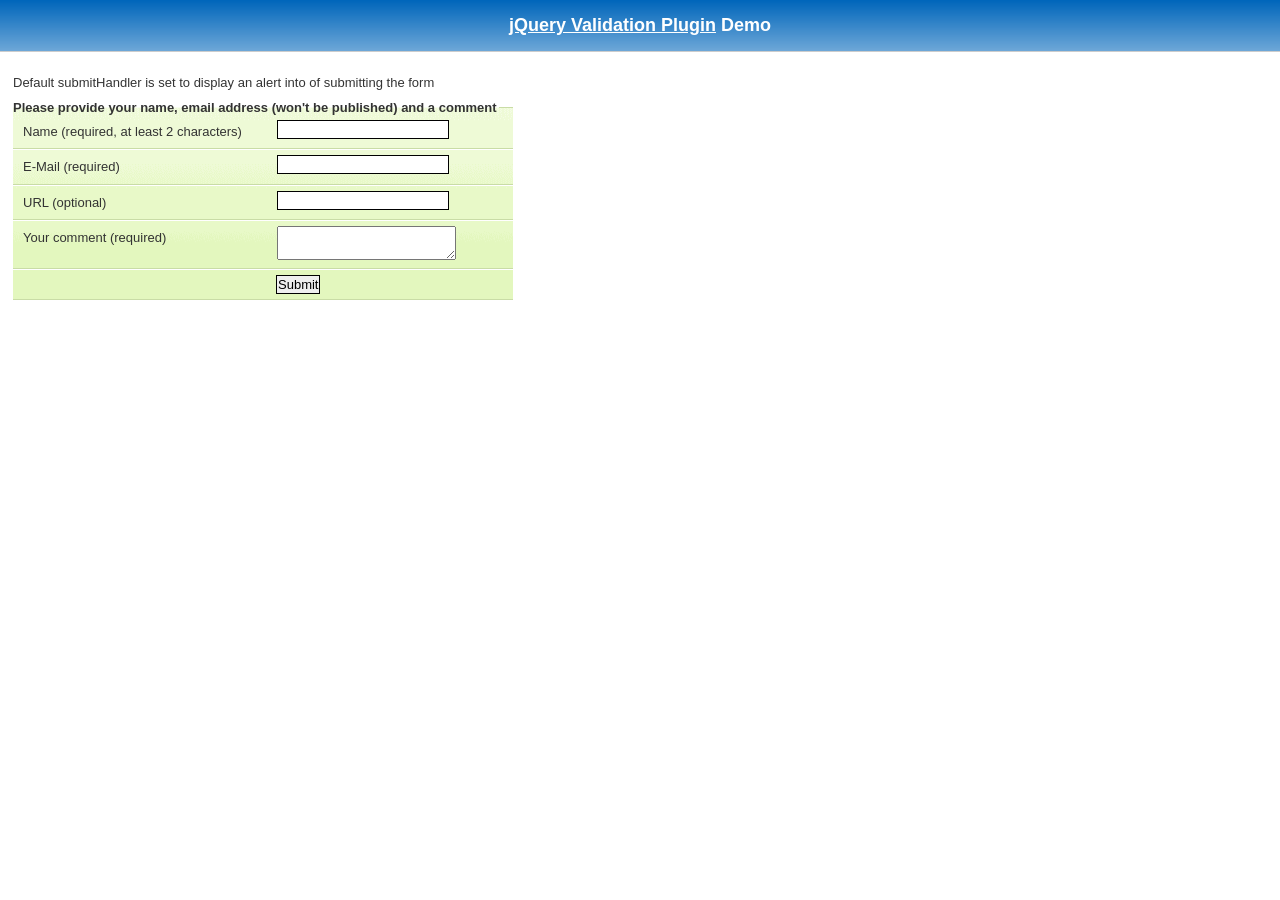
<file: demo/requirejs/index.html>
<!DOCTYPE html>
<html lang="en">
	<head>
		<meta charset="utf-8">
		<title>jQuery validation plug-in - requirejs demo</title>

		<link rel="stylesheet" href="../css/screen.css">

		<style type="text/css">
			#commentForm { width: 500px; }
			#commentForm label { width: 250px; }
			#commentForm label.error, #commentForm input.submit { margin-left: 253px; }
		</style>
</head>
<body>

	<h1 id="banner"><a href="http://jqueryvalidation.org/">jQuery Validation Plugin</a> Demo</h1>
	<div id="main">

		<p>Default submitHandler is set to display an alert into of submitting the form</p>
		<form class="cmxform" id="commentForm" method="get" action="">
			<fieldset>
				<legend>Please provide your name, email address (won't be published) and a comment</legend>
				<p>
					<label for="cname">Name (required, at least 2 characters)</label>
					<input id="cname" name="name" minlength="2" type="text" required>
				</p>
				<p>
					<label for="cemail">E-Mail (required)</label>
					<input id="cemail" type="email" name="email" required>
				</p>
				<p>
					<label for="curl">URL (optional)</label>
					<input id="curl" type="url" name="url">
				</p>
				<p>
					<label for="ccomment">Your comment (required)</label>
					<textarea id="ccomment" name="comment" required></textarea>
				</p>
				<p>
					<input class="submit" type="submit" value="Submit">
				</p>
			</fieldset>
		</form>

		<script>
		var require = {
			paths: {
				"jquery": "../../lib/jquery-1.11.1"
			}
		};
		</script>
		<script src="../../lib/require.js" data-main="app.js"></script>
	</div>
</body>
</html>
</file>
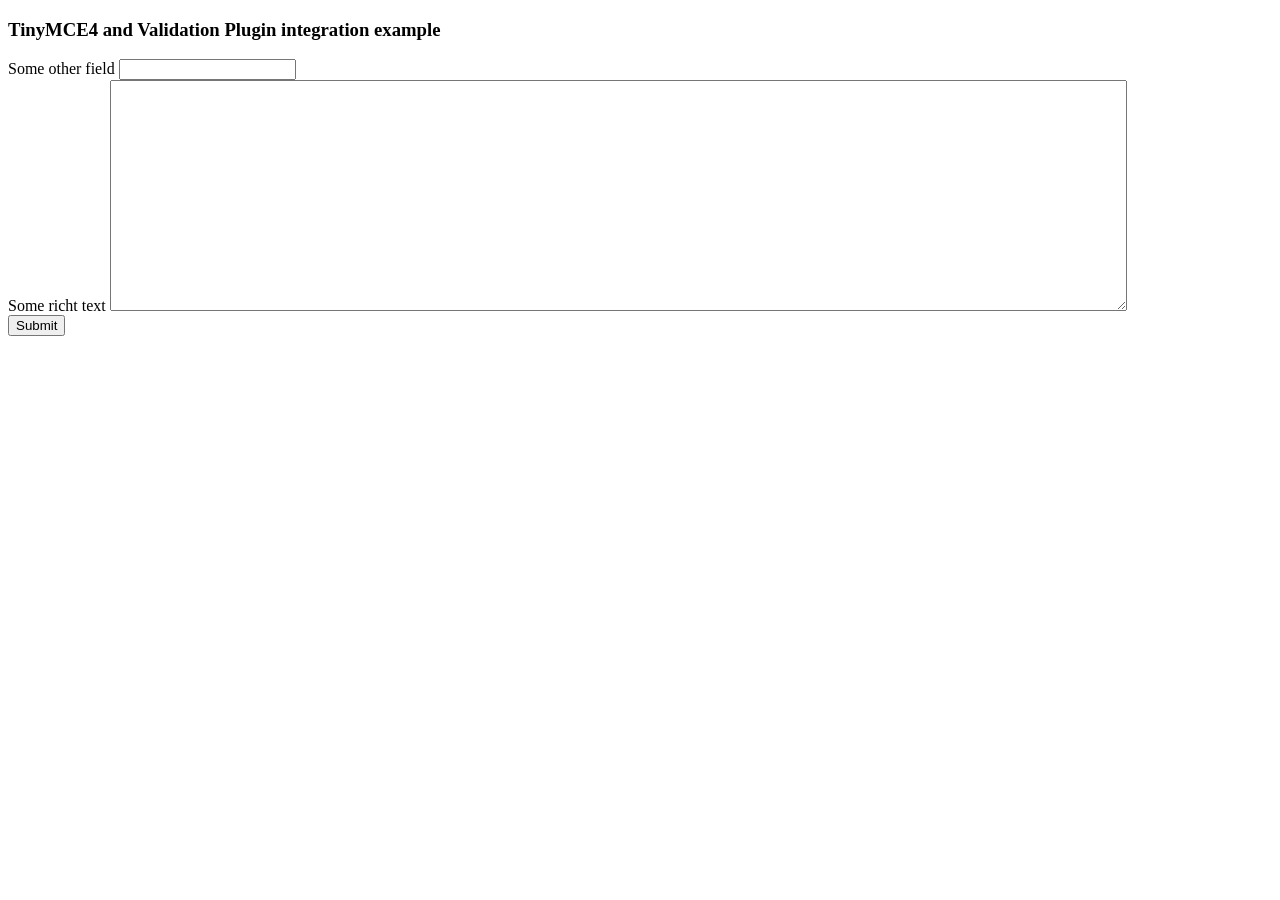
<file: demo/tinymce4/index.html>
<!doctype html>
<html lang="en">
<head>
	<meta charset="utf-8">
	<title>jQuery Validation plugin: integration with TinyMCE</title>
	<script src="../../lib/jquery.js"></script>
	<script src="../../dist/jquery.validate.js"></script>
	<script src="//tinymce.cachefly.net/4.1/tinymce.min.js"></script>
	<script>
	tinymce.init({
		mode: "textareas",

		setup: function(editor) {
			editor.on('change', function(e) {
				tinymce.triggerSave();
				$("#" + editor.id).valid();
			});
		}

	});
	$(function() {
		var validator = $("#myform").submit(function() {
			// update underlying textarea before submit validation
			tinyMCE.triggerSave();
		}).validate({
			ignore: "",
			rules: {
				title: "required",
				content: "required"
			},
			errorPlacement: function(label, element) {
				// position error label after generated textarea
				if (element.is("textarea")) {
					label.insertAfter(element.next());
				} else {
					label.insertAfter(element)
				}
			}
		});
		validator.focusInvalid = function() {
			// put focus on tinymce on submit validation
			if (this.settings.focusInvalid) {
				try {
					var toFocus = $(this.findLastActive() || this.errorList.length && this.errorList[0].element || []);
					if (toFocus.is("textarea")) {
						tinyMCE.get(toFocus.attr("id")).focus();
					} else {
						toFocus.filter(":visible").focus();
					}
				} catch (e) {
					// ignore IE throwing errors when focusing hidden elements
				}
			}
		}
	})
	</script>
	<!-- /TinyMCE -->
</head>
<body>
<form id="myform" action="">
	<h3>TinyMCE4 and Validation Plugin integration example</h3>
	<label>Some other field</label>
	<input name="title">
	<br>
	<label>Some richt text</label>
	<textarea id="content" name="content" rows="15" cols="80" style="width: 80%"></textarea>
	<br>
	<input type="submit" name="save" value="Submit">
</form>
</body>
</html>
</file>
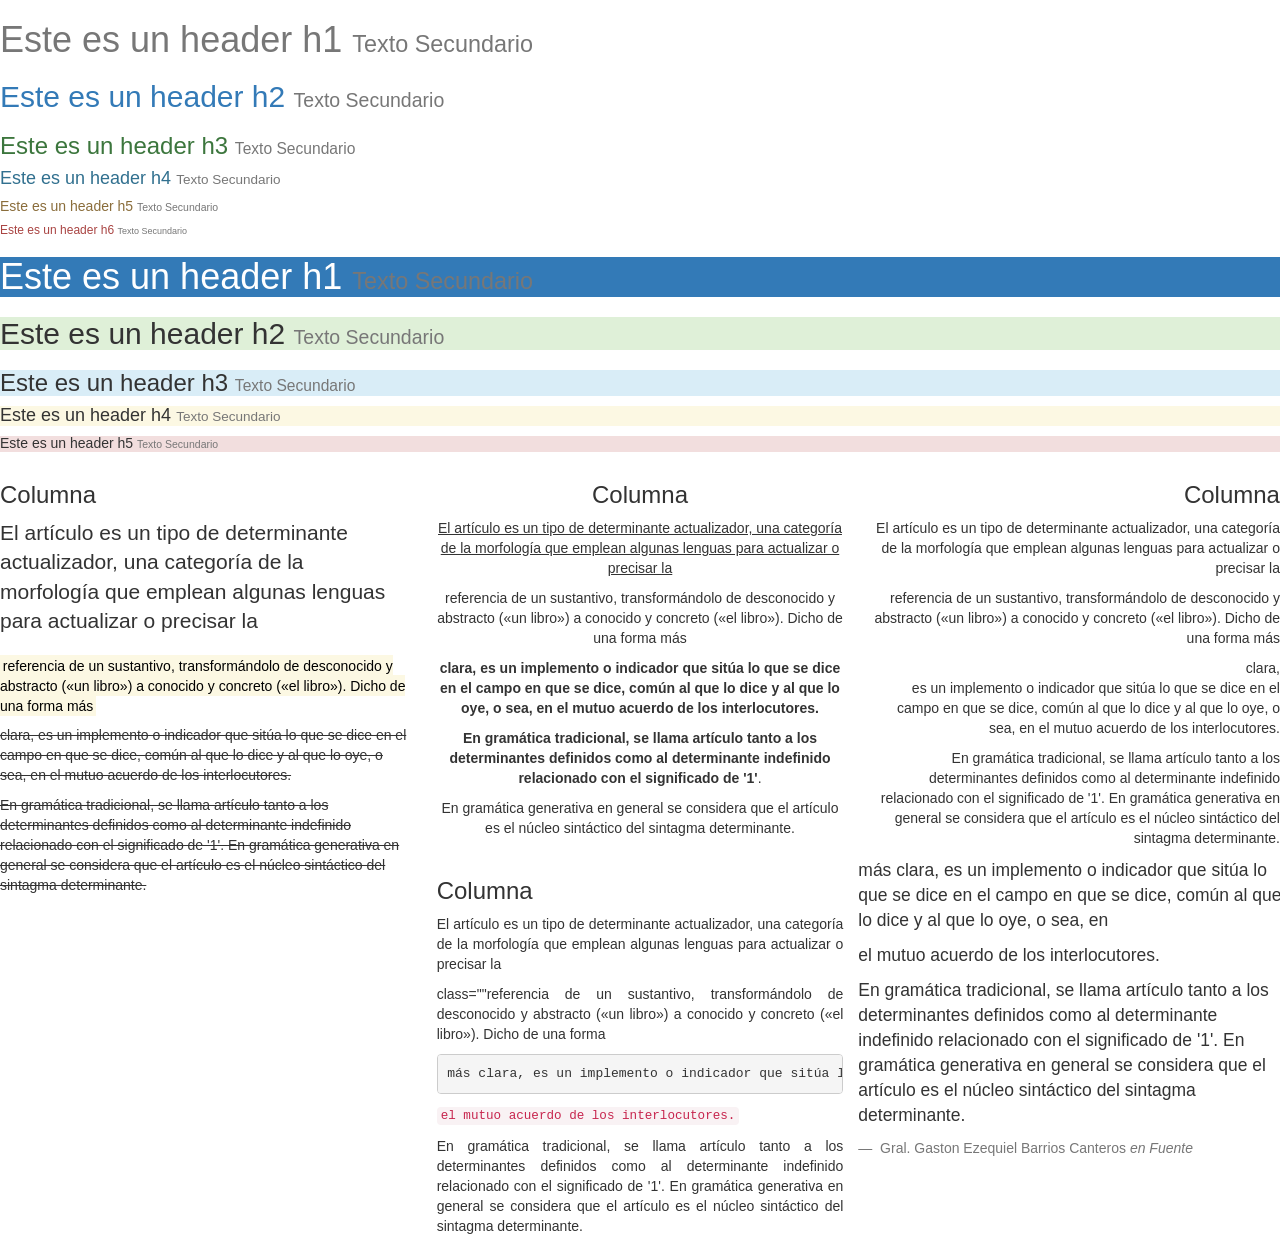
<file: bootStrap-2.html>
<!DOCTYPE html>
<html lang="en">
<head>
	<meta charset="UTF-8">
	<meta name="viewport" content="width=device-width, user-scalable=no, initial-scale=1.0, maximum-scale=1.0, minimum-scale=1.0">				
	<!-- Latest compiled and minified CSS -->
<link rel="stylesheet" href="https://maxcdn.bootstrapcdn.com/bootstrap/3.3.6/css/bootstrap.min.css" integrity="sha384-1q8mTJOASx8j1Au+a5WDVnPi2lkFfwwEAa8hDDdjZlpLegxhjVME1fgjWPGmkzs7" crossorigin="anonymous">

<!-- Optional theme 
<link rel="stylesheet" href="https://maxcdn.bootstrapcdn.com/bootstrap/3.3.6/css/bootstrap-theme.min.css" integrity="sha384-fLW2N01lMqjakBkx3l/M9EahuwpSfeNvV63J5ezn3uZzapT0u7EYsXMjQV+0En5r" crossorigin="anonymous"> -->


	<title>Tipografia</title>

</head>
<body>

		<div class class="container-fluid">
		<h1 class="text-muted">Este es un header h1 <small> Texto Secundario</small></h1>
		<h2 class="text-primary">Este es un header h2 <small> Texto Secundario</small></h2>
		<h3 class="text-success">Este es un header h3 <small> Texto Secundario</small></h3>
		<h4 class="text-info">Este es un header h4 <small> Texto Secundario</small></h4>
		<h5 class="text-warning">Este es un header h5 <small> Texto Secundario</small></h5>
		<h6 class="text-danger">Este es un header h6 <small> Texto Secundario</small></h6>
        


		<h1 class="bg-primary">Este es un header h1 <small> Texto Secundario</small></h1>
		<h2 class="bg-success">Este es un header h2 <small> Texto Secundario</small></h2>
		<h3 class="bg-info">Este es un header h3 <small> Texto Secundario</small></h3>
		<h4 class="bg-warning">Este es un header h4 <small> Texto Secundario</small></h4>
		<h5 class="bg-danger">Este es un header h5 <small> Texto Secundario</small></h5>
		





        </div>

        <div class="row">
        	<div class="col-md-4 text-left">
        	<h3>Columna</h3>
             	
             	<p class="lead">El artículo es un tipo de determinante actualizador, una categoría de la morfología que emplean algunas lenguas para actualizar o precisar la 
             	</p>
             	<p class=""><mark>referencia de un sustantivo, transformándolo de desconocido y abstracto («un libro») a conocido y concreto («el libro»). Dicho de una forma más</mark> </p>
             	<p class=""><del>clara, es un implemento o indicador que sitúa lo que se dice en el campo en que se dice, común al que lo dice y al que lo oye, o sea, en el mutuo acuerdo de los interlocutores.</del></p>
             	<p class=""><s>En gramática tradicional, se llama artículo tanto a los determinantes definidos como al determinante indefinido relacionado con el significado de '1'. En gramática generativa en general se considera que el artículo es el núcleo sintáctico del sintagma determinante.

                </s>


             	</p>



        		</div>
				
				<div class="col-md-4 text-center">
				<h3>Columna</h3>
				<p class=""><ins>El artículo es un tipo de determinante actualizador, una categoría de la morfología que emplean algunas lenguas para actualizar o precisar la</ins></p><p class=""> referencia de un sustantivo, transformándolo de desconocido y abstracto («un libro») a conocido y concreto («el libro»). Dicho de una forma más</p>
				<p> <strong>clara, es un implemento o indicador que sitúa lo que se dice en el campo en que se dice, común al que lo dice y al que lo oye, o sea, en el mutuo acuerdo de los interlocutores.</strong></p>
                <p class=""><b>En gramática tradicional, se llama artículo tanto a los determinantes definidos como al determinante indefinido relacionado con el significado de '1'</b>.</p>
                <p class=""> En gramática generativa en general se considera que el artículo es el núcleo sintáctico del sintagma determinante.
					
				</p>
				
				</div>
				
				<div class="col-md-4 text-right">
				<h3>Columna</h3>
				<p class="">El artículo es un tipo de determinante actualizador, una categoría de la morfología que emplean algunas lenguas para actualizar o precisar la </p>
				<p class="">referencia de un sustantivo, transformándolo de desconocido y abstracto («un libro») a conocido y concreto («el libro»). Dicho de una forma más</p> clara, 
				<p class="">es un implemento o indicador que sitúa lo que se dice en el campo en que se dice, común al que lo dice y al que lo oye, o sea, en el mutuo acuerdo de los interlocutores.</p>
                			<p>En gramática tradicional, se llama artículo tanto a los determinantes definidos como al determinante indefinido relacionado con el significado de '1'. En gramática generativa en general se considera que el artículo es el núcleo sintáctico del sintagma determinante.
					
				</p>
				
				</div>
				
				<div class="col-md-4 text-justify" >
				<h3>Columna</h3>
			  <p class=""> El artículo es un tipo de determinante actualizador, una categoría de la morfología que emplean algunas lenguas para actualizar o precisar la </p> 
				<p> class=""referencia de un sustantivo, transformándolo de desconocido y abstracto («un libro») a conocido y concreto («el libro»). Dicho de una forma 
										</p>
				<p class=""><pre>más clara, es un implemento o indicador que sitúa lo que se dice en el campo en que se dice, común al que lo dice y al que lo oye, o sea, en</pre></p> 

				<p class=""><code>el mutuo acuerdo de los interlocutores.</code></p>
                <p class="">En gramática tradicional, se llama artículo tanto a los determinantes definidos como al determinante indefinido relacionado con el significado de '1'. En gramática generativa en general se considera que el artículo es el núcleo sintáctico del sintagma determinante.
					
				</p>
				
				</div>

				<div class="row">
					<blockquote>
						<p class="">más clara, es un implemento o indicador que sitúa lo que se dice en el campo en que se dice, común al que lo dice y al que lo oye, o sea, en</p> <p class="">el mutuo acuerdo de los interlocutores.</p>
                		<p class="">En gramática tradicional, se llama artículo tanto a los determinantes definidos como al determinante indefinido relacionado con el significado de '1'. En gramática generativa en general se considera que el artículo es el núcleo sintáctico del sintagma determinante.
					
						</p>
						<footer> Gral. Gaston Ezequiel Barrios Canteros <cite title="Fuente">en Fuente </cite></footer>

					</blockquote>

				</div>



  
        </div>
	

	<!-- Latest compiled and minified JavaScript -->
<script src="https://maxcdn.bootstrapcdn.com/bootstrap/3.3.6/js/bootstrap.min.js" integrity="sha384-0mSbJDEHialfmuBBQP6A4Qrprq5OVfW37PRR3j5ELqxss1yVqOtnepnHVP9aJ7xS" crossorigin="anonymous"></script>
</body>
</html>
</file>
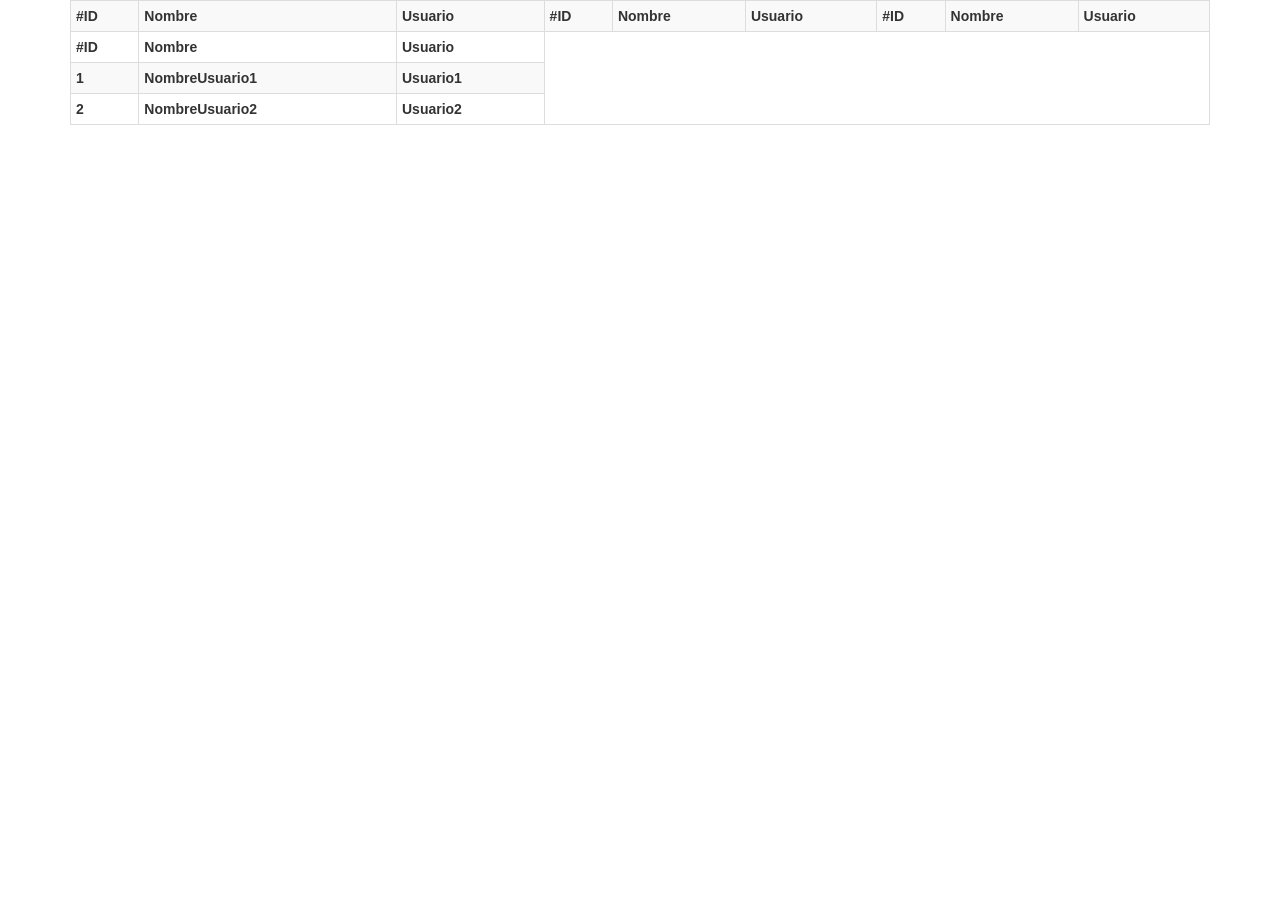
<file: bootStrap-3-tablas.html>
<!DOCTYPE html>
<html lang="en">
<head>
	<meta charset="UTF-8">
	<meta name="viewport" content="width=device-width, user-scalable=no, initial-scale=1.0, maximum-scale=1.0, minimum-scale=1.0">
	<!-- Latest compiled and minified CSS -->
<link rel="stylesheet" href="https://maxcdn.bootstrapcdn.com/bootstrap/3.3.6/css/bootstrap.min.css" integrity="sha384-1q8mTJOASx8j1Au+a5WDVnPi2lkFfwwEAa8hDDdjZlpLegxhjVME1fgjWPGmkzs7" crossorigin="anonymous">

<!-- Optional theme 
<link rel="stylesheet" href="https://maxcdn.bootstrapcdn.com/bootstrap/3.3.6/css/bootstrap-theme.min.css" integrity="sha384-fLW2N01lMqjakBkx3l/M9EahuwpSfeNvV63J5ezn3uZzapT0u7EYsXMjQV+0En5r" crossorigin="anonymous"> -->


	<title>Document</title>
</head>
<body>
	<div class="container">
	  <div class="table-responsive">		
		  <table class="table table-striped table-bordered table-hover table-condensed">
          <tr>
          <th> #ID </th> 	
          <th> Nombre </th>
          <th> Usuario </th>


           <th> #ID </th> 	
          <th> Nombre </th>
          <th> Usuario </th>

           <th> #ID </th> 	
          <th> Nombre </th>
          <th> Usuario </th>

          	</tr>	
          

          	<tr>
          <th> #ID </th> 	
          <th> Nombre </th>
          <th> Usuario </th>


          	</tr>			
           
           	<tr>
              <th>1</th>
              <th>NombreUsuario1</th>
              <th>Usuario1</th>



           	</tr>

           	<tr>
           		<th>2</th>
           		<th>NombreUsuario2</th>
           		<th>Usuario2</th>


           	</tr>





           






			</table>
      </div>
	</div>


<!-- Latest compiled and minified JavaScript -->
<script src="https://maxcdn.bootstrapcdn.com/bootstrap/3.3.6/js/bootstrap.min.js" integrity="sha384-0mSbJDEHialfmuBBQP6A4Qrprq5OVfW37PRR3j5ELqxss1yVqOtnepnHVP9aJ7xS" crossorigin="anonymous"></script>
</body>
</html>
</file>
<file: demo/css/screen.css>
/**********************************

Use: Main Screen Import

***********************************/

@import "reset.css";
@import "core.css";

@import "cmxformTemplate.css";
@import "cmxform.css";
</file>
<file: demo/marketo/stylesheet.css>
:-moz-any-link :focus {
	outline: none;
}

:focus {
	-moz-outline-style: none;
	outline: none;
}

body {
	font-size: 80%;
	margin: 0;
	padding: 0;
	font-family: tahoma, geneva, sans-serif;
	background-color: #000000;
}

a {
	color: #0653AB;
	outline: 0px;
	text-decoration: none;
}

a:hover {
	outline: 0px;
	text-decoration: underline;
}

img {
	border: 0px;
}

/* s1.0 - Page Containers */
#letterbox {
	margin: 10px auto;
	width: 883px;
	background-color: #364158;
	border: 8px solid #D4D4D4;
	padding: 1px 1px 10px 1px;
}

#header-background {
	background: url(images/back_nav_blue.gif) repeat-x;
	margin: 0px auto;
	padding: 0px;
	height: 73px;
	width: 883px;
	border-top: 4px solid #CCEAFE;
	border-bottom: 4px solid #D4D4D4;
}

#page-container {
	width: 866px;
	margin: 0px auto;
	margin-top: 33px; /* pad from top menu to actions buts*/
	margin-bottom: -11px;
	padding-top: 8px;
	padding-bottom: 8px;
	background-color: #D4D4D4; /* light grey*/
	border-right: 1px solid #464646;
}

#page-content-inner {
	width: 849px;
	margin: 0px auto;
	border-top: 1px solid #9F9FA0;
	border-left: 1px solid #A2A09A;
	background-color: #F4F1E9;
	position: relative;
}

#page-content-inner #col-left {
	width: 210px;
	float: left;
	background-color: #F4F1E9;
}

#page-content-inner #col-main {
	width: 639px;
	background-color: #ffffff;
	position: absolute;
	right: 0px;
	top: 0px;
}

#footer-container {
	width: 866px;
	position: relative;
	left: 8px;
	padding: 2px 0px 10px 0px;
	background-color: #D4D4D4; /* light grey*/
}

/* s2.0 - Global navigation bar */
.nav-global-container {
	width: 880px;
	margin: 0px auto;
	position: relative;
}

* html .nav-global-container { /* ie6 fix*/
	margin-bottom: -6px;
}

.login {
	position: absolute;
	right: 20px;
	text-align: center;
}

.login a,.login a span {
	display: block;
	height: 18px;
	font-size: 11px;
	background: url(images/login-sprite.gif) right -5px no-repeat;
	text-decoration: none;
	font-weight: bold;
	padding: 5px 10px 5px 10px;
	position: relative;
}

.login a:hover {
	color: #000000;
	text-decoration: underline;
}

div.login a span {
	background-position: left -105px;
	width: 4px;
	position: absolute;
	top: 0px;
	left: 0px;
	padding: 5px 0px 5px 0px;;
}

div.login a:hover span {

}

.logo {
	float: left;
	margin: 0px 0px -5px 0px; /* neg marging for ie6 */
}

.logo img {
	border: 0px;
	margin-left: -1px;
}

.nav-global {
	float: left;
	width: 645px;
	margin: 40px 0px 0px 40px;
	background-color: transparent;
}

.nav-global ul {
	margin: 0px;
	padding: 0px;
	list-style: none;
}

.nav-global li {
	float: left;
	white-space: nowrap;
}

div.nav-global li a,div.nav-global li a span {
	background-image: url(images/tab-sprite.gif);
	background-position: right 100px;
	background-repeat: no-repeat;
	height: 32px;
	color: #666666;
	text-decoration: none;
	font: bold 16px 'trebuchet ms';
	margin-right: 15px;
	display: block;
	position: relative;
	padding: 7px 15px 0px 15px;
}

div.nav-global li a:hover {
	background-position: right 0px;
	color: #333333;
}

div.nav-global li a:hover span {
	background-position: left -100px;
	display: block !important;
}

div.nav-global li a span {
	background-position: left 150px;
	width: 4px;
	position: absolute;
	left: 0px;
	top: 0px;
	padding: 7px 0px 0px 0px;
}

body.safari div.nav-global li a span {
	display: none;
}

div.nav-global li a.on,div.nav-global li a.on:hover {
	background-position: right -55px;
	color: #FFFFFF;
}

div.nav-global li a.on span,div.nav-global li a.on:hover span {
	background-position: left -155px;
	display: block !important;
}

div.action-container {
	position: relative;
	top: -45px;
	cursor: pointer;
}

div.action-icon-container {
	position: absolute;
	top: -17px;
	left: -17px;
	z-index: 10;
	width: 100px;
	height: 100px;
	overflow: hidden;
}

div.action-icon {
	border: 0px;
	position: absolute;
	top: -0px;
	left: 0px;
}

div.action-button-container {
	height: 106px;
	width: 180px;
	overflow: hidden;
	position: absolute;
	top: 0px;
	left: 0px;
	z-index: 5;
}

img.action-icon {
	border: 0px;
	position: absolute;
	top: 0px;
	left: 0px;
	z-index: 0
}

div.action-text {
	z-index: 20;
	color: #FFFFFF;
	position: absolute;
	left: 40px;
	top: 12px;
	font: 14px tahoma, geneva;
	padding-top: 30px;
}

div.bigbuttons {
	top: -20px;
}

div.action-header {
	z-index: 21;
	position: absolute;
	left: 40px;
	top: 10px;
}

div.action-header b {
	font: bold 17px tahoma, geneva;
	display: block;
	margin-bottom: 10px;
	color: #0b2c89;
	position: absolute;
	top: 0px;
	left: 0px;
	width: 130px;
}

div.action-header b.shadow {
	top: 1px;
	left: 1px;
	color: #d5d5d5;
}

img.action-button {
	position: relative;
}

div.hover img.action-button {
	top: -131px;
}

div.on img.action-button {
	top: -261px;
}

/* s3.0 - top of content Action Buttons */
.action-buttons {
	width: 100%; /* ie6 requires */
}

.action-buttons ul {
	position: relative;
	padding: 0px;
}

.action-buttons li {
	position: relative; /* ie6 fix */
	float: left;
	list-style: none;
	text-align: center;
	line-height: 16px;
	margin: -61px 0px 0px 0px;
}

.action-home li {
	margin: -49px 0px 0px 0px;
}

.action-buttons  a {
	display: block;
	height: 110px;
	width: 175px;
	padding: 14px 0px 0px 25px;
	text-decoration: none;
	font-size: 12px;
	font-weight: bold;
	color: #ffffff;
}

.action-buttons li span {
	color: #053880;
	line-height: 47px;
	font-size: 17px;
}

div.action-bottom {
	margin: 15px 0px 10px 0px;
	float: left;
}

div.action-bottom a {
	height: 61px;
	width: 178px;
	border: 0px;
	background: url(images/action-bottom.gif) no-repeat 0px 0px;
	color: #0b2c89;
	float: left;
	position: relative;
	font: bold 17px tahoma, geneva;
	text-decoration: none;
	margin-right: 10px;
}

div.action-bottom a span {
	position: absolute;
	top: 15px;
	left: 40px;
}

div.action-bottom a span.shadow {
	top: 16px;
	left: 41px;
	color: #d4d4d4;
}

.line-grey {
	background: url(images/line-grey.gif) 0 0 repeat-x;
	height: 2px;
	margin: 8px 25px 20px 0;
}

/* s4.0 - Home Hero Area */
.hero-background {
	position: relative;
	width: 880px;
	background: url(images/back_home-hero.jpg) 10px 0px no-repeat;
	height: 211px;
	margin: -20px 0px 45px 0px;
}

.hero-text {
	float: right;
	width: 626px;
	margin-top: 26px;
}

.hero-text a { /* Sign Up Now Button */
	padding: 5px 32px 0px 0px;
	float: right;
}

.hero-text h1 {
	font-size: 2.3em;
	line-height: 1.2em;
	color: #333333;
	font-family: Trebuchet MS;
	margin: 12px 0px 10px 10px;
}

.hero-text h2 {
	margin: 0px;
	font-weight: normal;
	font-size: 1.35em;
	margin: 5px 0px 13px 10px
}

/* s4.1 - Home Left Header tab */
.col-left-header-tab {
	position: relative; /* ie6 fix */
	background: url(images/tab_green.gif) 0 0 no-repeat;
	height: 30px;
	width: 166px;
	text-align: center;
	color: #ffffff;
	font: 20px 'trebuchet ms';
	padding-top: 2px;
	margin-top: -41px;
	margin-left: 20px;
	line-height: 29px;
	margin-bottom: 8px;
	display: block;
}

.col-left-header-tab a {
	color: #FFFFFF;
}

.callout-green {
	background: url(images/back_green-fade.gif) 0 0 repeat-x;
	font-size: 1.2em;
	padding: 10px 15px 20px 13px;
	color: #303B52;
	line-height: 1.4em;
}

/* s4.2 - Home Left Quote */
.callout-tan {
	color: #666666;
}

.callout-tan h1 {
	background: #F4F1E9 url(images/back_tan-fade.gif) 0 0 repeat-y;
	font-size: 1.1em;
	text-align: center;
	margin: 0px;
	padding: 11px 5px 11px 2px;
	color: #333333;
}

.callout-tan p {
	margin: 0px;
	margin-top: 5px;
	line-height: 1.4em;
	padding: 5px 10px 7px 13px;
}

.callout-tan p img {
	float: left;
	margin: 5px 10px 5px 0px;
}

.callout-tan div {
	text-align: left;
	padding: 5px 10px 7px 0px;
	font-weight: bold;
}

/* s4.3 - purple home boxes */
.box-purple {
	background: #C6C8E3 url(images/back_home-icons.png) 0px 0px repeat-x;
	border-left: 1px solid #ffffff;
	color: #333333;
	width: 581px;
	padding: 10px 15px 20px 15px;
}

div.box-purple a {

}

.box-purple h1 {
	font-size: 1.5em;
	margin: 10px 0px -15px 0px;
}

.box-purple li {
	margin: 0px 0px 0px -23px;
	line-height: 1.6em;
	font-size: 1em;
}

.box-purple  div {
	padding: 0px 0px 0px 110px;
}

.icon-text01 {
	background-image: url(images/icon_search-engine-market.png);
	background-repeat: no-repeat;
}

* html .icon-text01 {
	width: 460px; /* must have a width or heigh tag for ie6*/
	background-image: none;
	filter: progid : DXImageTransform . Microsoft .
		AlphaImageLoader(src = "images/icon_search-engine-market.png",
		sizingMethod = "crop");
}

.icon-text02 {
	background: url(images/icon_landing-pages.png) 0 0 no-repeat;
}

* html .icon-text02 {
	width: 460px; /* must have a width or heigh tag for ie6*/
	background-image: none;
	filter: progid : DXImageTransform . Microsoft .
		AlphaImageLoader(src = "images/icon_landing-pages.png", sizingMethod =
		"crop");
}

.icon-text03 {
	background: url(images/icon_salesforce.png) 0 0 no-repeat;
}

* html .icon-text03 {
	width: 460px; /* must have a width or heigh tag for ie6*/
	background-image: none;
	filter: progid : DXImageTransform . Microsoft .
		AlphaImageLoader(src = "images/icon_salesforce.png", sizingMethod =
		"crop");
}

/* s4.4 - news home boxes */
.callout-news {
	color: #555555;
	float: left;
	width: 49%;
	margin: 10px 1px 0px 0px;
	padding-bottom: 20px;
	text-align: left;
}

.line-news-r {
	border-right: 1px solid #D4D4D4;
}

.callout-news h1 {
	background-color: #EEEEEE;
	font-size: 1.2em;
	margin: 0px;
	padding: 11px 5px 11px 15px;
	color: #333333;
}

.callout-news p {
	margin: 10px 0px 0px 10px;
	padding: 0px 10px 7px 20px;
	background: url(images/news.gif) no-repeat left 1px;
}

.callout-news p a {

}

.callout-news ul {
	list-style-type: none;
	padding: 0;
	margin: 10px 0 0 10px;
}

.callout-news li {
	background: url(images/icon_news.gif) no-repeat left 2px;
	padding: 0px 5px 5px 20px;
}

.callout-news li a {
	display: block;
	margin-bottom: 5px;
}

.callout-news div {
	text-align: right;
}

#scrollup {
	position: relative;
	overflow: hidden;
	height: 440px;
	width: 200px
}

.headline {
	position: absolute;
	top: 600px;
	left: 5px;
	height: 585px;
	width: 190px;
	font: normal 12px tahoma, geneva !important;
}

div.more {
	margin: 5px 0px 0px 0px;
	padding: 0px 10px 0px 0px;
	letter-spacing: inherit;
}

div.more a {
	background: transparent url(images/arrow_r-blue.gif) no-repeat right 2px
		;
	font-weight: bold;
	padding: 0px 20px 0px 0px;
	font-weight: bold;
	text-decoration: none;
}

div.more a:hover {
	text-decoration: underline;
}

/* sX.0 - Left Nav */
.nav-left-back {
	background: url(images/back_nav_side.gif) 0 0 repeat-x;
}

div.empty {
	background: #F1F0E5 url(images/back_green-fade.gif) 0 0 repeat-x;
}

div.empty div.callout-green {

}

.nav-left {
	padding-top: 12px;
	/*background: url(images/logo_marketo_square.gif) 0 0 no-repeat;*/
	width: 210px;
}

.nav-left ul {
	margin: 0px;
	padding: 0px;
	list-style: none;
}

.nav-left li a {
	display: block;
	height: 24px;
	text-decoration: none;
	font-size: 12px;
	font-weight: bold;
	color: #ffffff;
	border-top: 1px solid #B3D38D;
	border-bottom: 1px solid #7CA84E;
	border-left: 1px solid #97B973;
	padding: 6px 0px 0px 20px;
}

.nav-left a:hover,.nav-left a.active:hover,#nav-left-sub a:hover {
	color: #4C6F28;
	background-color: #F4F1E9;
}

.nav-left a.open {
	background-image: url(images/arrow_d-green.gif);
	background-repeat: no-repeat;
	background-position: 6px 11px;
}

.nav-left-header-tab {
	position: relative; /* ie6 fix */
	background: url(images/tab_green.gif) 0 0 no-repeat;
	height: 32px;
	width: 166px;
	text-align: center;
	color: #ffffff;
	margin: -41px 0px 0px 22px;
	line-height: 22px;
	margin-bottom: 8px;
	display: block;
}

div.empty div.nav-left-header-tab {
	background: url(images/tab_green2.gif) 0 0 no-repeat;
}

.nav-left a.active {
	/* background: url(images/arrow_d-green.gif) 5px 10px no-repeat; */
	display: block;
	height: 24px;
	text-decoration: none;
	font-size: 12px;
	font-weight: bold;
	background-color: #F4F1E9;
	color: #4C6F28;
	border-top: 1px solid #D1E5BB;
	border-bottom: 1px solid #B0CB95;
	border-left: 1px solid #DADADA;
	padding: 6px 0px 0px 20px;
}

#nav-left-sub a {
	display: block;
	height: 24px;
	text-decoration: none;
	font-size: 12px;
	font-weight: bold;
	background-color: #D6E8C4;
	color: #4C6F28;
	border-top: 1px solid #D6E8C4;
	border-bottom: 1px solid #B0CB95;
	border-left: 1px solid #97B973;
	border-right: 1px solid #8DBE5A;
	padding: 6px 0px 0px 30px;
}

* html #nav-left-sub { /* ie6 fix */
	margin-top: -1px;
}

*+html #nav-left-sub { /* ie7 fix */
	margin-top: -1px;
}

#nav-left-sub a.active-page {
	display: block;
	height: 24px;
	text-decoration: none;
	font-size: 12px;
	font-weight: bold;
	background-color: #ffffff;
	color: #666666;
	border-top: 0px solid #7CA84E;
	border-bottom: 1px solid #B0CB95;
	border-left: 1px solid #97B973;
	border-right: 0px solid #8DBE5A;
	padding: 6px 0px 0px 30px;
	cursor: default; /* turns off hand icon for link */
}

/* sX.0 -  Main Content */
.main-content {
	color: #666666;
	position: absolute;
	right: 20px;
	padding-top: 20px;
	width: 585px;
	padding-bottom: 20px;
}

div.main-content div.main-content {

}

.main-content h1 {
	color: #5890D1;
	font-size: 1.9em;
	font-family: Trebuchet MS;
	border-bottom: 1px solid #cccccc;
	margin: 0px 10px 0px 0px;
}

.main-content h2 {
	color: #666666;
	font-size: 1.3em;
	font-weight: normal;
	margin: 10px 10px 5px 0px;
}

.main-content p {
	margin: 10px 10px 10px 0px;
	line-height: 1.55em;
}

/* sX.1 -  Main Content Sub Styles */
.sub-grey {
	border-top: 1px solid #D4D4D4;
	border-bottom: 1px solid #D4D4D4;
	background-color: #F4F4F4;
	margin: 10px 10px 0px 0px;
	padding: 0px 10px 20px 15px;
}

.sub-white {
	margin: 10px 10px 0px 0px;
	padding: 0px 10px 20px 15px;
}

img.screen-grab-r {
	margin-right: -8px;
	text-align: right;
	padding: 0px 0px 0px 10px;
}

div.main-content a.screenshot {
	float: right;
	padding: 10px 10px 0px 0px
}

.content-foot {
	border-top: 1px solid #D4D4D4;
	font-size: .9em;
	line-height: 1.45em;
	margin: 10px 20px 0px 0px;
	padding: 10px 10px 30px 0px;
}

div.main-content ul {
	position: relative;
	left: -25px;
}

div.main-content li {
	margin-bottom: 5px;
	list-style-type: disc
}

div.main-content li a {
	color: #6A6CB0;
}

/* sX.0 - Footer */
div.footer {
	color: #666666;
	font-size: .85em;
	font-weight: normal;
	height: 18px;
	margin: 0px auto;
	font-family: Tahoma, Geneva, sans-serif;
	margin-top: 10px;
}

.footer ul {
	list-style-type: none;
}

.footer li {
	float: left;
	border-right: 1px solid #666666;
	padding: 0px 7px 0px 7px;
	margin-top: 3px;
}

.footer a {
	color: #666666;
	text-decoration: none;
}

.footer a:hover {
	color: #0653AB;
	text-decoration: none;
}

.footer li.line-off {
	border-right: 0px solid #ffffff;
}

div.footer strong {
	font-weight: normal;
}

/* sX.0 - General Colors */
.line-grey,.line-grey-tier {
	border-top: 1px solid #A3A3A2;
}

.line-grey-tier {
	padding-bottom: 25px;
}

.bottom {
	height: 10px;
}

div.p10bottom {
	padding-bottom: 10px;
}

.clear {
	clear: both;
}

table.grid {
	background: #EEEEEE;
}

table.grid th {
	background-color: #F4F4F4;
}

table.grid td {
	background-color: #FFFFFF;
}

div.buttonSubmit {
	position: relative;
}

div.buttonSubmit input,div.buttonSubmit span {
	height: 36px;
	position: relative;
	background-image: url(images/button-submit.gif);
	background-repeat: no-repeat;
	background-position: right 0px;
	float: left;
	color: #FFFFFF;
	font-weight: bold;
	padding: 0px 15px 2px 15px;
	margin: 20px 0px 20px 0px;
	border: 0px;
	cursor: pointer;
	z-index: 5;
}

div.buttonSubmit input {
	width: auto;
}

div.buttonSubmit span {
	width: 4px;
	position: absolute;
	left: 0px;
	top: 0px;
	background-position: left -36px;
	padding: 0px 0px 0px 0px;
	z-index: 10;
}

body.safari div.buttonSubmit span {
	display: none
}

div.buttonSubmitHover input {
	background-position: right -72px;
}

div.buttonSubmitHover span {
	background-position: left -108px;
}

a.demoLink {
	padding: 1px 10px 0px 17px;
	height: 24px;
	background: url(images/bullet_triangle_blue.gif) no-repeat 0px 4px;
	display: block;
	float: left;
}

div.callout-tan a {
	background: none;
	color: #0653AB;
	margin: auto;
	display: block;
}

div.callout-tan a:hover {
	background: none;
	color: #0653AB;
}

label.error {
	display: block;
	color: red;
	font-style: italic;
	font-weight: normal;
}

input.error {
	border: 2px solid red;
}

p.demoBlock {
	border-bottom: 1px solid #DDDDDD;
	padding-bottom: 10px;
}

div.left-nav-callout {
	height: 200px;
	width: 190px;
	top: 55px;
	left: 5px;
	position: relative;
	padding-left: 9px;
	padding-top: 13px;
}

div.left-nav-callout img.png {
	position: absolute;
	z-index: 0;
	top: 0px;
	left: 0px;
}

div.left-nav-callout h6 {
	font: bold 14px tahoma, geneva;
	color: #333333;
	height: 36px;
	padding-left: 5px;
	margin: 0px;
	position: relative;
	z-index: 10;
}

div.left-nav-callout a {
	background: url(images/monitor24.gif) no-repeat 0px center;
	padding: 5px 0px 5px 30px;
	display: block;
	font: bold 12px tahoma, geneva;
	color: #336699;
	margin-bottom: 5px;
	position: relative;
	z-index: 10;
	width: 140px;
}

form table td {
	padding: 5px;
}

form table input {
	width: 200px;
	padding: 3px;
	margin: 0px;
}

textarea {
	width: 400px
}

td.label {
	width: 150px;
}

tr.required td.label {
	font-weight: bold;
	background: url(/images/forms/backRequiredGray.gif) no-repeat right
		center;
}

div.subTableDiv {
	width: 500px;
}

div.subTableDiv td.label {
	width: 135px;
}

ul#homeBlog li div.description {
	display: none;
}

td.field input.error, td.field select.error, tr.errorRow td.field input,tr.errorRow td.field select {
	border: 2px solid red;
	background-color: #FFFFD5;
	margin: 0px;
	color: red;
}

tr td.field div.formError {
	display: none;
	color: #FF0000;
}

tr.errorRow td.field div.formError {
	display: block;
	font-weight: normal;
}

div.error {
	color: red;
}

div.error a {
	color: #336699;
	font-size: 12px;
	text-decoration: underline
}

div.tooltip {
	position: absolute;
	left: 30px;
	bottom: 0px;
	display: none; /* in case javascript is disabled */
	width: 170px;
	background-color: #F4F1E9;
	z-index: 100;
	padding: 10px;
	border: 1px solid #CCCCCC;
}

div.offerbox {
	width: 125px;
	float: left;
	position: relative;
}

div.offerbox h3 {
	font: bold 17px tahoma, geneva;
	color: #333333;
	height: 55px;
	margin: 0px auto;
	text-align: center;
}

div.offerbox h4 {
	height: 100px;
	font: normal 13px tahoma, geneva;
	margin: 0px;
}

div.offerbox h5 {
	font: bold 14px tahoma, geneva;
	margin: 0px;
	height: 55px;
}

div.offerbox h5 small {
	float: left;
	font-weight: normal;
	font-size: 10px;
}

div.offerbox div.learnmore {
	padding-left: 25px;
}

div#marketoEditions {
	background: url(images/buynowBack.gif) no-repeat;
	width: 584px;
	height: 376px;
	float: left;
	position: relative;
	margin-bottom: 10px;
}

div.offerHeader {
	background: #0D8BBD;
	position: absolute;
	top: 20px;
	width: 266px;
	height: 34px;
	border: 1px solid #e1e4e2;
}

div.offerHeader span {
	font: 20px 'trebuchet ms';
	color: #FFFFFF;
	position: absolute;
	left: 0px;
	top: 0px;
}

div.offerHeader span.shadow {
	font: 20px 'trebuchet ms';
	color: #333333;
	position: absolute;
}

div.offerbox div.buttonSubmit {
	margin: 5px 0px 0px 10px;
}

div.footerAddress {
	position: absolute;
	bottom: 30px;
	left: 20px;
	color: #666666;
	font-size: 11px;
	display: none;
}
</file>
<file: demo/milk/milk.css>
/* GENERAL ELEMENTS */

* { margin: 0; padding: 0; }

body, input, select, textarea { font-family: verdana, arial, helvetica, sans-serif; font-size: 11px; }
body { color: #333;  background-color: #fff; text-align: center; }

a:link { color:#0060BF; text-decoration: underline; }
a:visited { color:#0060BF; text-decoration: underline; }
a:active { color:#0060BF; text-decoration: underline; }
a:hover { color:#000000; text-decoration: underline; }
	
h1, h2, h3, h4, h5, h6 { font-family: "Lucida Grande", "Lucida Sans Unicode", geneva, verdana, arial, helvetica, sans-serif; font-weight: bold; color: #666; }
h1 { font-size: 1.8em; margin: 0em 0em 0.6em 0em; color: #EC5800; }
h2 { font-size: 1.5em; margin: 1.2em 0em 0.4em 0em; }
h3 { font-size: 1.4em; margin: 1.2em 0em 0.4em 0em; color: #EC5800; }
h4 { font-size: 1.2em; margin: 1.2em 0em 0.4em 0em; }
h5 { font-size: 1.0em; margin: 1.2em 0em 0.4em 0em; }
h6 { font-size: 0.8em; margin: 1.2em 0em 0.4em 0em; }

img { border: 0px; }

p { font-size: 1.0em; line-height: 1.3em; margin: 1.2em 0em 1.2em 0em; }
li > p { margin-top: 0.2em; }
pre { font-family: monospace; font-size: 1.0em; }
strong, b { font-weight: bold; }

/* PAGE ELEMENTS */

/* Content */

#content { margin: 0em auto; width: 765px; padding: 10px 0 10px 0; text-align: left; /* Win IE5 */ }
.content { margin-left: 4.5em; margin-right: 4.5em; }
.content ol, .content ul, .content li { font-size: 1.0em; line-height: 1.3em; margin: 0.2em 0 0.1em 1.5em; }
.content ol.terms li { margin-bottom: 1em; }

/* Header */

#header { padding-bottom: 10em; }
#headerlogo { float: left; }
#headerlogo img { width: 188px; height: 83px;  }
#headernav { float: right; }

label { font-weight: bold; }
#reminders label { font-weight: normal; }

table.tabbedtable { padding-left: 3em; }
table.tabbedtable td { padding-bottom: 5px; }
table.tabbedtable label { text-align: right; padding-right: 9px; }
.hiddenlabel { visibility: hidden; }
.largelink { border: 1px solid #cacaca; padding: 10px; background-color: #E8EEF7; font-size: 1.2em; font-weight: bold; }
.largelinkwrap { padding-top: 10px; padding-bottom: 10px; }



#signuptab {
  float:left;
  width:100%;
  background:#fff url("bg.gif") repeat-x bottom;
  font-size: 1.0em;
  line-height: normal;
}
#signuptab ul {
  margin:0;
  padding: 0px 10px 0px 10px;
  list-style:none;
}
#signuptab li {
  float:left;
  background:url("left_white.png") no-repeat left top;
  margin:0;
  padding:0 3px 0 9px;
  border-bottom:1px solid #CACACA;
}
#signuptab a {
  float:left;
  display:block;
  width:.1em;
  background:url("right_white.png") no-repeat right top;
  padding:2px 15px 0px 6px;
  text-decoration:none;
  font-weight:bold;
  color:#fff;
  white-space: nowrap;
}
#signuptab > ul a {width:auto;}
/* Commented Backslash Hack hides rule from IE5-Mac \*/
#signuptab a {float:none;}
/* End IE5-Mac hack */
#signuptab a:hover {
  color:#333;
}
#signuptab #signupcurrent {
  background-position:0 -150px;
  border-width:0;
}
#signuptab #signupcurrent a {
  background-position:100% -150px;
  padding-bottom:1px;
  color:#000;
}
#signuptab li:hover, #signuptab li:hover a {
  background-position:0% -150px;
  color:#000;
}
#signuptab li:hover a {
  background-position:100% -150px;
}

/* Signup box */

#signupbox {
  width: 100%;
  text-align: center;
  margin: 0em auto;
}

#signupwrap {
  border: 1px solid #CACACA;
  border-top: 0;
  text-align: left;
  padding: 35px 10px 20px 30px;
  clear: both;
}

/* Unsupported browsers */

.orange_rbcontent { padding: 0.4em; }
.orange_rbroundbox { width: 100%; }

#unsupported {
  font-weight: bold;
  text-align: left;
}

/*#content {
  padding-top: 15px;
}*/

/* Signup form */

#signupform table {
  border-spacing: 0px;
  border-collapse: collapse;
  empty-cells: show;
}

#signupform .label {
  padding-top: 2px;
  padding-right: 8px;
  vertical-align: top;
  text-align: right;
  width: 125px;
  white-space: nowrap;
}

#signupform .field {
  padding-bottom: 10px;
  white-space: nowrap;
}

#signupform .status {
  padding-top: 2px;
  padding-left: 8px;
  vertical-align: top;
  width: 246px;
  white-space: nowrap;
}

#signupform .textfield {
  width: 150px;
}

#signupform label.error {
  background:url("../images/unchecked.gif") no-repeat 0px 0px;
  padding-left: 16px;
  padding-bottom: 2px;
  font-weight: bold;
  color: #EA5200;
}

#signupform label.checked {
  background:url("../images/checked.gif") no-repeat 0px 0px;
}

#signupform .success_msg {
  font-weight: bold;
  color: #0060BF;
  margin-left: 19px;
}

#signupform #dateformatStatus, #signupform #termsStatus {
  margin-left: 6px;
}

#signupform #dateformat_eu {
 vertical-align: middle;
}

#signupform #ldateformat_eu {
  font-weight: normal;
  vertical-align: middle;
}

#signupform #dateformat_am {
  vertical-align: middle;
}

#signupform #ldateformat_am {
  font-weight: normal;
  vertical-align: middle;
}

#signupform #termswrap {
  float: left;
}

#signupform #terms {
  vertical-align: middle;
  float: left;
  display: block;
  margin-right: 5px;
}

#signupform #lterms {
  font-weight: normal;
  vertical-align: middle;
  float: left;
  display: block;
  width: 350px;
  white-space: normal;
}

#signupform #lsignupsubmit {
  visibility: hidden;
}
</file>
